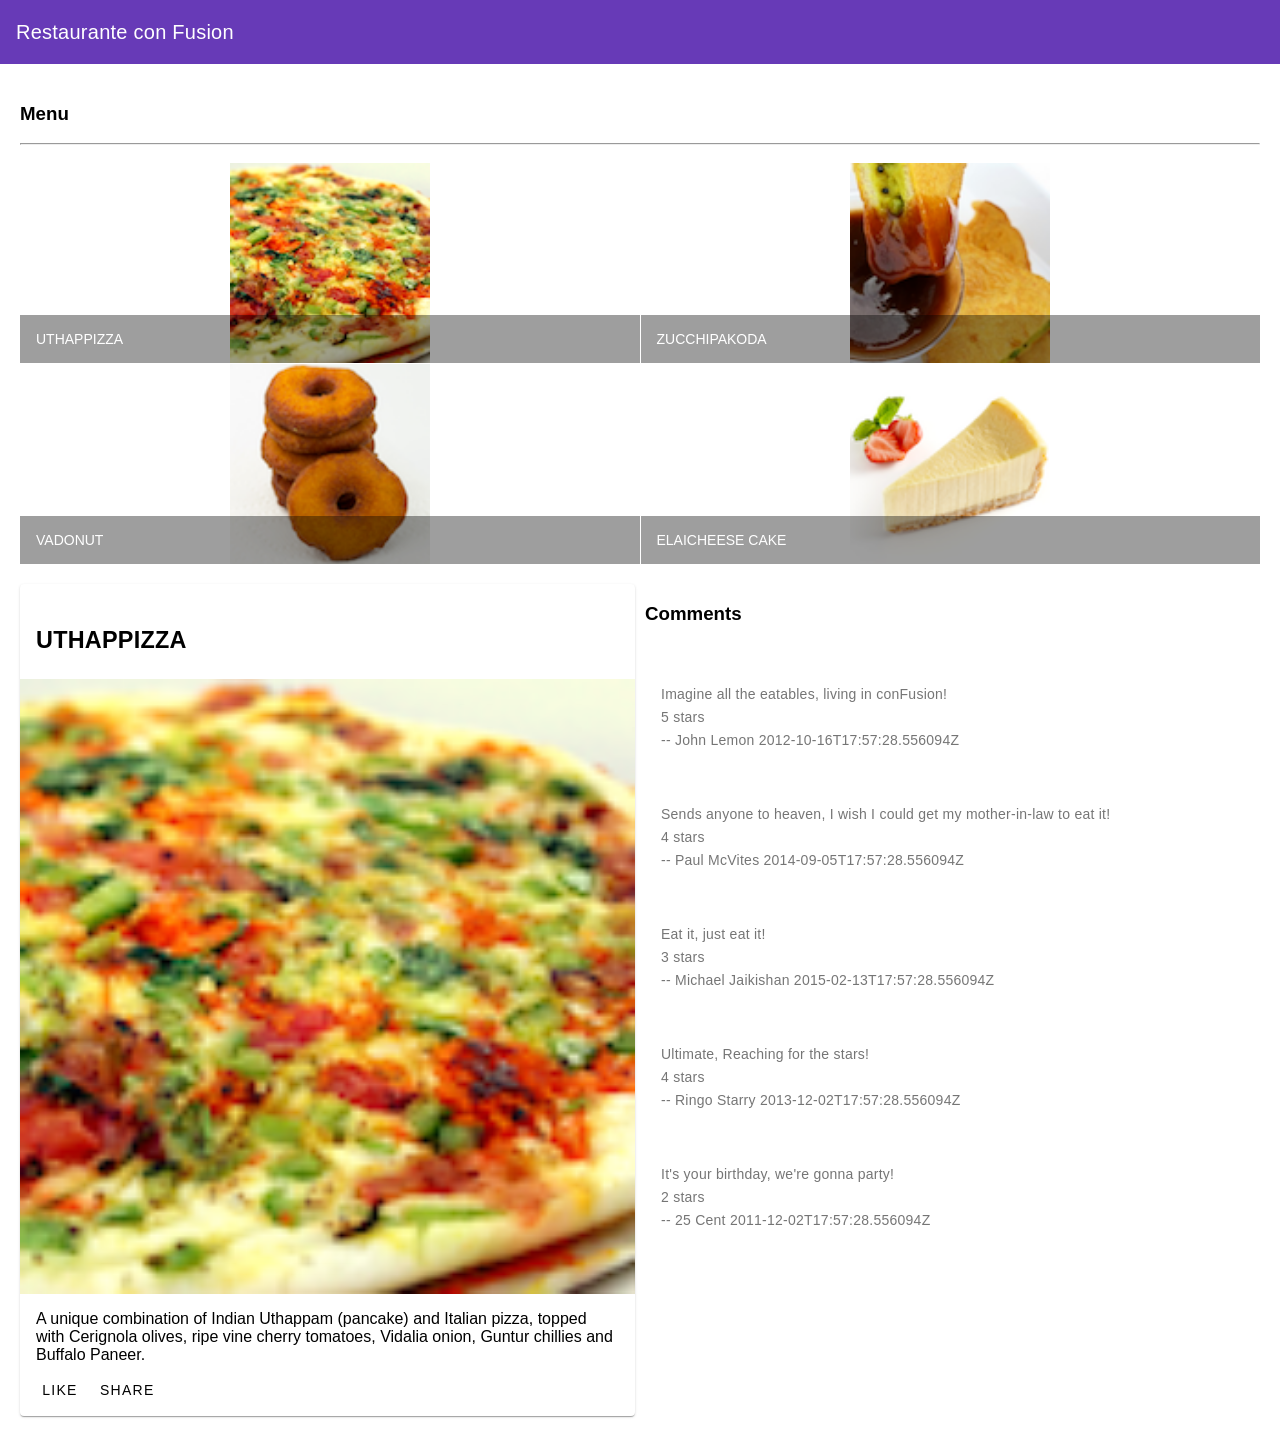
<file: index.html>
<!DOCTYPE html><html lang="en"><head><link rel="preconnect" href="https://fonts.gstatic.com" crossorigin="">
  <meta charset="utf-8">
  <title>ConFusion</title>
  <base href="https://gabrie10p.github.io/conFusion/">
  <meta name="viewport" content="width=device-width, initial-scale=1">
  <style type="text/css">@font-face{font-family:'Material Icons';font-style:normal;font-weight:400;src:url(https://fonts.gstatic.com/s/materialicons/v139/flUhRq6tzZclQEJ-Vdg-IuiaDsNcIhQ8tQ.woff2) format('woff2');}.material-icons{font-family:'Material Icons';font-weight:normal;font-style:normal;font-size:24px;line-height:1;letter-spacing:normal;text-transform:none;display:inline-block;white-space:nowrap;word-wrap:normal;direction:ltr;-webkit-font-feature-settings:'liga';-webkit-font-smoothing:antialiased;}</style>
  <link rel="icon" type="image/x-icon" href="favicon.ico">
<style>body{margin:0;padding:0;font-family:roboto,sans-serif}</style><link rel="stylesheet" href="styles.72b6c57a3b84fcb0.css" media="print" onload="this.media='all'"><noscript><link rel="stylesheet" href="styles.72b6c57a3b84fcb0.css"></noscript></head>
<body>
  <app-root></app-root>
<script src="runtime.0ccb1007e72615d1.js" type="module"></script><script src="polyfills.fad1ed27ea20be77.js" type="module"></script><script src="main.a7716e5b1b9a735f.js" type="module"></script>

</body></html>
</file>
<file: styles.72b6c57a3b84fcb0.css>
.mat-ripple{overflow:hidden;position:relative}.mat-ripple:not(:empty){transform:translateZ(0)}.mat-ripple.mat-ripple-unbounded{overflow:visible}.mat-ripple-element{position:absolute;border-radius:50%;pointer-events:none;transition:opacity,transform 0ms cubic-bezier(0,0,.2,1);transform:scale3d(0,0,0)}.cdk-high-contrast-active .mat-ripple-element{display:none}.cdk-visually-hidden{border:0;clip:rect(0 0 0 0);height:1px;margin:-1px;overflow:hidden;padding:0;position:absolute;width:1px;white-space:nowrap;outline:0;-webkit-appearance:none;-moz-appearance:none;left:0}[dir=rtl] .cdk-visually-hidden{left:auto;right:0}.cdk-overlay-container,.cdk-global-overlay-wrapper{pointer-events:none;top:0;left:0;height:100%;width:100%}.cdk-overlay-container{position:fixed;z-index:1000}.cdk-overlay-container:empty{display:none}.cdk-global-overlay-wrapper{display:flex;position:absolute;z-index:1000}.cdk-overlay-pane{position:absolute;pointer-events:auto;box-sizing:border-box;z-index:1000;display:flex;max-width:100%;max-height:100%}.cdk-overlay-backdrop{position:absolute;inset:0;z-index:1000;pointer-events:auto;-webkit-tap-highlight-color:rgba(0,0,0,0);transition:opacity .4s cubic-bezier(.25,.8,.25,1);opacity:0}.cdk-overlay-backdrop.cdk-overlay-backdrop-showing{opacity:1}.cdk-high-contrast-active .cdk-overlay-backdrop.cdk-overlay-backdrop-showing{opacity:.6}.cdk-overlay-dark-backdrop{background:rgba(0,0,0,.32)}.cdk-overlay-transparent-backdrop{transition:visibility 1ms linear,opacity 1ms linear;visibility:hidden;opacity:1}.cdk-overlay-transparent-backdrop.cdk-overlay-backdrop-showing{opacity:0;visibility:visible}.cdk-overlay-backdrop-noop-animation{transition:none}.cdk-overlay-connected-position-bounding-box{position:absolute;z-index:1000;display:flex;flex-direction:column;min-width:1px;min-height:1px}.cdk-global-scrollblock{position:fixed;width:100%;overflow-y:scroll}textarea.cdk-textarea-autosize{resize:none}textarea.cdk-textarea-autosize-measuring{padding:2px 0!important;box-sizing:content-box!important;height:auto!important;overflow:hidden!important}textarea.cdk-textarea-autosize-measuring-firefox{padding:2px 0!important;box-sizing:content-box!important;height:0!important}@keyframes cdk-text-field-autofill-start{}@keyframes cdk-text-field-autofill-end{}.cdk-text-field-autofill-monitored:-webkit-autofill{animation:cdk-text-field-autofill-start 0s 1ms}.cdk-text-field-autofill-monitored:not(:-webkit-autofill){animation:cdk-text-field-autofill-end 0s 1ms}.mat-focus-indicator{position:relative}.mat-focus-indicator:before{inset:0;position:absolute;box-sizing:border-box;pointer-events:none;display:var(--mat-focus-indicator-display, none);border:var(--mat-focus-indicator-border-width, 3px) var(--mat-focus-indicator-border-style, solid) var(--mat-focus-indicator-border-color, transparent);border-radius:var(--mat-focus-indicator-border-radius, 4px)}.mat-focus-indicator:focus:before{content:""}.cdk-high-contrast-active{--mat-focus-indicator-display: block}.mat-mdc-focus-indicator{position:relative}.mat-mdc-focus-indicator:before{inset:0;position:absolute;box-sizing:border-box;pointer-events:none;display:var(--mat-mdc-focus-indicator-display, none);border:var(--mat-mdc-focus-indicator-border-width, 3px) var(--mat-mdc-focus-indicator-border-style, solid) var(--mat-mdc-focus-indicator-border-color, transparent);border-radius:var(--mat-mdc-focus-indicator-border-radius, 4px)}.mat-mdc-focus-indicator:focus:before{content:""}.cdk-high-contrast-active{--mat-mdc-focus-indicator-display: block}.mat-ripple-element{background-color:#0000001a}.mat-mdc-option{color:var(--mdc-theme-text-primary-on-background, rgba(0, 0, 0, .87))}.mat-mdc-option:hover:not(.mdc-list-item--disabled),.mat-mdc-option:focus:not(.mdc-list-item--disabled),.mat-mdc-option.mat-mdc-option-active,.mat-mdc-option.mdc-list-item--selected:not(.mat-mdc-option-multiple):not(.mdc-list-item--disabled){background:rgba(0,0,0,.04)}.mat-primary .mat-mdc-option.mdc-list-item--selected:not(.mdc-list-item--disabled) .mdc-list-item__primary-text{color:var(--mdc-theme-primary, #673ab7)}.mat-accent .mat-mdc-option.mdc-list-item--selected:not(.mdc-list-item--disabled) .mdc-list-item__primary-text{color:var(--mdc-theme-secondary, #ffd740)}.mat-warn .mat-mdc-option.mdc-list-item--selected:not(.mdc-list-item--disabled) .mdc-list-item__primary-text{color:var(--mdc-theme-error, #f44336)}.mat-mdc-optgroup-label{color:var(--mdc-theme-text-primary-on-background, rgba(0, 0, 0, .87))}.mat-pseudo-checkbox{color:#0000008a}.mat-pseudo-checkbox:after{color:#fafafa}.mat-pseudo-checkbox-disabled{color:#b0b0b0}.mat-primary .mat-pseudo-checkbox-checked,.mat-primary .mat-pseudo-checkbox-indeterminate{background:#673ab7}.mat-pseudo-checkbox-checked,.mat-pseudo-checkbox-indeterminate,.mat-accent .mat-pseudo-checkbox-checked,.mat-accent .mat-pseudo-checkbox-indeterminate{background:#ffd740}.mat-warn .mat-pseudo-checkbox-checked,.mat-warn .mat-pseudo-checkbox-indeterminate{background:#f44336}.mat-pseudo-checkbox-checked.mat-pseudo-checkbox-disabled,.mat-pseudo-checkbox-indeterminate.mat-pseudo-checkbox-disabled{background:#b0b0b0}.mat-app-background{background-color:#fafafa;color:#000000de}.mat-elevation-z0,.mat-mdc-elevation-specific.mat-elevation-z0{box-shadow:0 0 #0003,0 0 #00000024,0 0 #0000001f}.mat-elevation-z1,.mat-mdc-elevation-specific.mat-elevation-z1{box-shadow:0 2px 1px -1px #0003,0 1px 1px #00000024,0 1px 3px #0000001f}.mat-elevation-z2,.mat-mdc-elevation-specific.mat-elevation-z2{box-shadow:0 3px 1px -2px #0003,0 2px 2px #00000024,0 1px 5px #0000001f}.mat-elevation-z3,.mat-mdc-elevation-specific.mat-elevation-z3{box-shadow:0 3px 3px -2px #0003,0 3px 4px #00000024,0 1px 8px #0000001f}.mat-elevation-z4,.mat-mdc-elevation-specific.mat-elevation-z4{box-shadow:0 2px 4px -1px #0003,0 4px 5px #00000024,0 1px 10px #0000001f}.mat-elevation-z5,.mat-mdc-elevation-specific.mat-elevation-z5{box-shadow:0 3px 5px -1px #0003,0 5px 8px #00000024,0 1px 14px #0000001f}.mat-elevation-z6,.mat-mdc-elevation-specific.mat-elevation-z6{box-shadow:0 3px 5px -1px #0003,0 6px 10px #00000024,0 1px 18px #0000001f}.mat-elevation-z7,.mat-mdc-elevation-specific.mat-elevation-z7{box-shadow:0 4px 5px -2px #0003,0 7px 10px 1px #00000024,0 2px 16px 1px #0000001f}.mat-elevation-z8,.mat-mdc-elevation-specific.mat-elevation-z8{box-shadow:0 5px 5px -3px #0003,0 8px 10px 1px #00000024,0 3px 14px 2px #0000001f}.mat-elevation-z9,.mat-mdc-elevation-specific.mat-elevation-z9{box-shadow:0 5px 6px -3px #0003,0 9px 12px 1px #00000024,0 3px 16px 2px #0000001f}.mat-elevation-z10,.mat-mdc-elevation-specific.mat-elevation-z10{box-shadow:0 6px 6px -3px #0003,0 10px 14px 1px #00000024,0 4px 18px 3px #0000001f}.mat-elevation-z11,.mat-mdc-elevation-specific.mat-elevation-z11{box-shadow:0 6px 7px -4px #0003,0 11px 15px 1px #00000024,0 4px 20px 3px #0000001f}.mat-elevation-z12,.mat-mdc-elevation-specific.mat-elevation-z12{box-shadow:0 7px 8px -4px #0003,0 12px 17px 2px #00000024,0 5px 22px 4px #0000001f}.mat-elevation-z13,.mat-mdc-elevation-specific.mat-elevation-z13{box-shadow:0 7px 8px -4px #0003,0 13px 19px 2px #00000024,0 5px 24px 4px #0000001f}.mat-elevation-z14,.mat-mdc-elevation-specific.mat-elevation-z14{box-shadow:0 7px 9px -4px #0003,0 14px 21px 2px #00000024,0 5px 26px 4px #0000001f}.mat-elevation-z15,.mat-mdc-elevation-specific.mat-elevation-z15{box-shadow:0 8px 9px -5px #0003,0 15px 22px 2px #00000024,0 6px 28px 5px #0000001f}.mat-elevation-z16,.mat-mdc-elevation-specific.mat-elevation-z16{box-shadow:0 8px 10px -5px #0003,0 16px 24px 2px #00000024,0 6px 30px 5px #0000001f}.mat-elevation-z17,.mat-mdc-elevation-specific.mat-elevation-z17{box-shadow:0 8px 11px -5px #0003,0 17px 26px 2px #00000024,0 6px 32px 5px #0000001f}.mat-elevation-z18,.mat-mdc-elevation-specific.mat-elevation-z18{box-shadow:0 9px 11px -5px #0003,0 18px 28px 2px #00000024,0 7px 34px 6px #0000001f}.mat-elevation-z19,.mat-mdc-elevation-specific.mat-elevation-z19{box-shadow:0 9px 12px -6px #0003,0 19px 29px 2px #00000024,0 7px 36px 6px #0000001f}.mat-elevation-z20,.mat-mdc-elevation-specific.mat-elevation-z20{box-shadow:0 10px 13px -6px #0003,0 20px 31px 3px #00000024,0 8px 38px 7px #0000001f}.mat-elevation-z21,.mat-mdc-elevation-specific.mat-elevation-z21{box-shadow:0 10px 13px -6px #0003,0 21px 33px 3px #00000024,0 8px 40px 7px #0000001f}.mat-elevation-z22,.mat-mdc-elevation-specific.mat-elevation-z22{box-shadow:0 10px 14px -6px #0003,0 22px 35px 3px #00000024,0 8px 42px 7px #0000001f}.mat-elevation-z23,.mat-mdc-elevation-specific.mat-elevation-z23{box-shadow:0 11px 14px -7px #0003,0 23px 36px 3px #00000024,0 9px 44px 8px #0000001f}.mat-elevation-z24,.mat-mdc-elevation-specific.mat-elevation-z24{box-shadow:0 11px 15px -7px #0003,0 24px 38px 3px #00000024,0 9px 46px 8px #0000001f}.mat-theme-loaded-marker{display:none}.mat-mdc-option{-moz-osx-font-smoothing:grayscale;-webkit-font-smoothing:antialiased;font-family:var(--mdc-typography-body1-font-family, var(--mdc-typography-font-family, Roboto, sans-serif));font-size:var(--mdc-typography-body1-font-size, 16px);line-height:var(--mdc-typography-body1-line-height, 24px);font-weight:var(--mdc-typography-body1-font-weight, 400);letter-spacing:var(--mdc-typography-body1-letter-spacing, .03125em)}.mat-mdc-card{box-shadow:0 2px 1px -1px #0003,0 1px 1px #00000024,0 1px 3px #0000001f;--mdc-elevated-card-container-color:#fff}.mat-mdc-card-outlined{box-shadow:0 0 #0003,0 0 #00000024,0 0 #0000001f;--mdc-outlined-card-outline-color:#e0e0e0}.mat-mdc-card-subtitle{color:#0000008a}.mat-mdc-card-title{-moz-osx-font-smoothing:grayscale;-webkit-font-smoothing:antialiased;font-family:var(--mdc-typography-headline6-font-family, var(--mdc-typography-font-family, Roboto, sans-serif));font-size:var(--mdc-typography-headline6-font-size, 20px);line-height:var(--mdc-typography-headline6-line-height, 32px);font-weight:var(--mdc-typography-headline6-font-weight, 500);letter-spacing:var(--mdc-typography-headline6-letter-spacing, .0125em);-webkit-text-decoration:var(--mdc-typography-headline6-text-decoration, inherit);text-decoration:var(--mdc-typography-headline6-text-decoration, inherit);text-transform:var(--mdc-typography-headline6-text-transform, none)}.mat-mdc-card-subtitle{-moz-osx-font-smoothing:grayscale;-webkit-font-smoothing:antialiased;font-family:var(--mdc-typography-subtitle2-font-family, var(--mdc-typography-font-family, Roboto, sans-serif));font-size:var(--mdc-typography-subtitle2-font-size, 14px);line-height:var(--mdc-typography-subtitle2-line-height, 22px);font-weight:var(--mdc-typography-subtitle2-font-weight, 500);letter-spacing:var(--mdc-typography-subtitle2-letter-spacing, .0071428571em);-webkit-text-decoration:var(--mdc-typography-subtitle2-text-decoration, inherit);text-decoration:var(--mdc-typography-subtitle2-text-decoration, inherit);text-transform:var(--mdc-typography-subtitle2-text-transform, none)}.mat-mdc-progress-bar{--mdc-linear-progress-active-indicator-color:#673ab7}.mat-mdc-progress-bar .mdc-linear-progress__buffer-dots{background-image:url("data:image/svg+xml,%3Csvg version='1.1' xmlns='http://www.w3.org/2000/svg' xmlns:xlink='http://www.w3.org/1999/xlink' x='0px' y='0px' enable-background='new 0 0 5 2' xml:space='preserve' viewBox='0 0 5 2' preserveAspectRatio='none slice'%3E%3Ccircle cx='1' cy='1' r='1' fill='rgba(103, 58, 183, 0.25)'/%3E%3C/svg%3E")}.mat-mdc-progress-bar .mdc-linear-progress__buffer-bar{background-color:#673ab740}.mat-mdc-progress-bar.mat-accent{--mdc-linear-progress-active-indicator-color:#ffd740}.mat-mdc-progress-bar.mat-accent .mdc-linear-progress__buffer-dots{background-image:url("data:image/svg+xml,%3Csvg version='1.1' xmlns='http://www.w3.org/2000/svg' xmlns:xlink='http://www.w3.org/1999/xlink' x='0px' y='0px' enable-background='new 0 0 5 2' xml:space='preserve' viewBox='0 0 5 2' preserveAspectRatio='none slice'%3E%3Ccircle cx='1' cy='1' r='1' fill='rgba(255, 215, 64, 0.25)'/%3E%3C/svg%3E")}.mat-mdc-progress-bar.mat-accent .mdc-linear-progress__buffer-bar{background-color:#ffd74040}.mat-mdc-progress-bar.mat-warn{--mdc-linear-progress-active-indicator-color:#f44336}.mat-mdc-progress-bar.mat-warn .mdc-linear-progress__buffer-dots{background-image:url("data:image/svg+xml,%3Csvg version='1.1' xmlns='http://www.w3.org/2000/svg' xmlns:xlink='http://www.w3.org/1999/xlink' x='0px' y='0px' enable-background='new 0 0 5 2' xml:space='preserve' viewBox='0 0 5 2' preserveAspectRatio='none slice'%3E%3Ccircle cx='1' cy='1' r='1' fill='rgba(244, 67, 54, 0.25)'/%3E%3C/svg%3E")}.mat-mdc-progress-bar.mat-warn .mdc-linear-progress__buffer-bar{background-color:#f4433640}.mat-mdc-tooltip{--mdc-plain-tooltip-container-color:#616161;--mdc-plain-tooltip-supporting-text-color:white}.mat-mdc-tooltip{--mdc-plain-tooltip-supporting-text-font:Roboto, sans-serif;--mdc-plain-tooltip-supporting-text-size:12px;--mdc-plain-tooltip-supporting-text-weight:400;--mdc-plain-tooltip-supporting-text-tracking:.0333333333em}.mdc-text-field:not(.mdc-text-field--disabled) .mdc-floating-label{color:#0009}.mdc-text-field:not(.mdc-text-field--disabled) .mdc-text-field__input{color:#000000de}@media all{.mdc-text-field:not(.mdc-text-field--disabled) .mdc-text-field__input::placeholder{color:#0009}}@media all{.mdc-text-field:not(.mdc-text-field--disabled) .mdc-text-field__input:-ms-input-placeholder{color:#0009}}.mdc-text-field .mdc-text-field__input{caret-color:var(--mdc-theme-primary, #673ab7)}.mdc-text-field:not(.mdc-text-field--disabled)+.mdc-text-field-helper-line .mdc-text-field-helper-text{color:#0009}.mdc-text-field:not(.mdc-text-field--disabled) .mdc-text-field-character-counter,.mdc-text-field:not(.mdc-text-field--disabled)+.mdc-text-field-helper-line .mdc-text-field-character-counter{color:#0009}.mdc-text-field:not(.mdc-text-field--disabled) .mdc-text-field__icon--leading{color:#0000008a}.mdc-text-field:not(.mdc-text-field--disabled) .mdc-text-field__icon--trailing{color:#0000008a}.mdc-text-field:not(.mdc-text-field--disabled) .mdc-text-field__affix--prefix{color:#0009}.mdc-text-field:not(.mdc-text-field--disabled) .mdc-text-field__affix--suffix{color:#0009}.mdc-text-field--filled .mdc-text-field__ripple:before,.mdc-text-field--filled .mdc-text-field__ripple:after{background-color:var(--mdc-ripple-color, rgba(0, 0, 0, .87))}.mdc-text-field--filled:hover .mdc-text-field__ripple:before,.mdc-text-field--filled.mdc-ripple-surface--hover .mdc-text-field__ripple:before{opacity:var(--mdc-ripple-hover-opacity, .04)}.mdc-text-field--filled.mdc-ripple-upgraded--background-focused .mdc-text-field__ripple:before,.mdc-text-field--filled:not(.mdc-ripple-upgraded):focus .mdc-text-field__ripple:before{opacity:var(--mdc-ripple-focus-opacity, .12)}.mdc-text-field--filled:not(.mdc-text-field--disabled){background-color:#f5f5f5}.mdc-text-field--filled:not(.mdc-text-field--disabled) .mdc-line-ripple:before{border-bottom-color:#0000006b}.mdc-text-field--filled:not(.mdc-text-field--disabled):hover .mdc-line-ripple:before{border-bottom-color:#000000de}.mdc-text-field--filled .mdc-line-ripple:after{border-bottom-color:var(--mdc-theme-primary, #673ab7)}.mdc-text-field--outlined:not(.mdc-text-field--disabled) .mdc-notched-outline__leading,.mdc-text-field--outlined:not(.mdc-text-field--disabled) .mdc-notched-outline__notch,.mdc-text-field--outlined:not(.mdc-text-field--disabled) .mdc-notched-outline__trailing{border-color:#00000061}.mdc-text-field--outlined:not(.mdc-text-field--disabled):not(.mdc-text-field--focused):hover .mdc-notched-outline .mdc-notched-outline__leading,.mdc-text-field--outlined:not(.mdc-text-field--disabled):not(.mdc-text-field--focused):hover .mdc-notched-outline .mdc-notched-outline__notch,.mdc-text-field--outlined:not(.mdc-text-field--disabled):not(.mdc-text-field--focused):hover .mdc-notched-outline .mdc-notched-outline__trailing{border-color:#000000de}.mdc-text-field--outlined:not(.mdc-text-field--disabled).mdc-text-field--focused .mdc-notched-outline__leading,.mdc-text-field--outlined:not(.mdc-text-field--disabled).mdc-text-field--focused .mdc-notched-outline__notch,.mdc-text-field--outlined:not(.mdc-text-field--disabled).mdc-text-field--focused .mdc-notched-outline__trailing{border-color:var(--mdc-theme-primary, #673ab7)}.mdc-text-field--outlined .mdc-text-field__ripple:before,.mdc-text-field--outlined .mdc-text-field__ripple:after{background-color:var(--mdc-ripple-color, transparent)}.mdc-text-field--focused:not(.mdc-text-field--disabled) .mdc-floating-label{color:#673ab7de}.mdc-text-field--invalid:not(.mdc-text-field--disabled):hover .mdc-line-ripple:before{border-bottom-color:var(--mdc-theme-error, #f44336)}.mdc-text-field--invalid:not(.mdc-text-field--disabled) .mdc-line-ripple:after{border-bottom-color:var(--mdc-theme-error, #f44336)}.mdc-text-field--invalid:not(.mdc-text-field--disabled) .mdc-floating-label{color:var(--mdc-theme-error, #f44336)}.mdc-text-field--invalid:not(.mdc-text-field--disabled).mdc-text-field--invalid+.mdc-text-field-helper-line .mdc-text-field-helper-text--validation-msg{color:var(--mdc-theme-error, #f44336)}.mdc-text-field--invalid .mdc-text-field__input{caret-color:var(--mdc-theme-error, #f44336)}.mdc-text-field--invalid:not(.mdc-text-field--disabled) .mdc-text-field__icon--trailing{color:var(--mdc-theme-error, #f44336)}.mdc-text-field--invalid:not(.mdc-text-field--disabled) .mdc-line-ripple:before{border-bottom-color:var(--mdc-theme-error, #f44336)}.mdc-text-field--invalid:not(.mdc-text-field--disabled) .mdc-notched-outline__leading,.mdc-text-field--invalid:not(.mdc-text-field--disabled) .mdc-notched-outline__notch,.mdc-text-field--invalid:not(.mdc-text-field--disabled) .mdc-notched-outline__trailing{border-color:var(--mdc-theme-error, #f44336)}.mdc-text-field--invalid:not(.mdc-text-field--disabled):not(.mdc-text-field--focused):hover .mdc-notched-outline .mdc-notched-outline__leading,.mdc-text-field--invalid:not(.mdc-text-field--disabled):not(.mdc-text-field--focused):hover .mdc-notched-outline .mdc-notched-outline__notch,.mdc-text-field--invalid:not(.mdc-text-field--disabled):not(.mdc-text-field--focused):hover .mdc-notched-outline .mdc-notched-outline__trailing{border-color:var(--mdc-theme-error, #f44336)}.mdc-text-field--invalid:not(.mdc-text-field--disabled).mdc-text-field--focused .mdc-notched-outline__leading,.mdc-text-field--invalid:not(.mdc-text-field--disabled).mdc-text-field--focused .mdc-notched-outline__notch,.mdc-text-field--invalid:not(.mdc-text-field--disabled).mdc-text-field--focused .mdc-notched-outline__trailing{border-color:var(--mdc-theme-error, #f44336)}.mdc-text-field--disabled .mdc-text-field__input{color:#00000061}@media all{.mdc-text-field--disabled .mdc-text-field__input::placeholder{color:#00000061}}@media all{.mdc-text-field--disabled .mdc-text-field__input:-ms-input-placeholder{color:#00000061}}.mdc-text-field--disabled .mdc-floating-label{color:#00000061}.mdc-text-field--disabled+.mdc-text-field-helper-line .mdc-text-field-helper-text{color:#00000061}.mdc-text-field--disabled .mdc-text-field-character-counter,.mdc-text-field--disabled+.mdc-text-field-helper-line .mdc-text-field-character-counter{color:#00000061}.mdc-text-field--disabled .mdc-text-field__icon--leading,.mdc-text-field--disabled .mdc-text-field__icon--trailing{color:#0000004d}.mdc-text-field--disabled .mdc-text-field__affix--prefix,.mdc-text-field--disabled .mdc-text-field__affix--suffix{color:#00000061}.mdc-text-field--disabled .mdc-line-ripple:before{border-bottom-color:#0000000f}.mdc-text-field--disabled .mdc-notched-outline__leading,.mdc-text-field--disabled .mdc-notched-outline__notch,.mdc-text-field--disabled .mdc-notched-outline__trailing{border-color:#0000000f}@media screen and (forced-colors: active),(-ms-high-contrast: active){.mdc-text-field--disabled .mdc-text-field__input::placeholder{color:GrayText}}@media screen and (forced-colors: active),(-ms-high-contrast: active){.mdc-text-field--disabled .mdc-text-field__input:-ms-input-placeholder{color:GrayText}}@media screen and (forced-colors: active),(-ms-high-contrast: active){.mdc-text-field--disabled .mdc-floating-label{color:GrayText}}@media screen and (forced-colors: active),(-ms-high-contrast: active){.mdc-text-field--disabled+.mdc-text-field-helper-line .mdc-text-field-helper-text{color:GrayText}}@media screen and (forced-colors: active),(-ms-high-contrast: active){.mdc-text-field--disabled .mdc-text-field-character-counter,.mdc-text-field--disabled+.mdc-text-field-helper-line .mdc-text-field-character-counter{color:GrayText}}@media screen and (forced-colors: active),(-ms-high-contrast: active){.mdc-text-field--disabled .mdc-text-field__icon--leading{color:GrayText}}@media screen and (forced-colors: active),(-ms-high-contrast: active){.mdc-text-field--disabled .mdc-text-field__icon--trailing{color:GrayText}}@media screen and (forced-colors: active),(-ms-high-contrast: active){.mdc-text-field--disabled .mdc-text-field__affix--prefix{color:GrayText}}@media screen and (forced-colors: active),(-ms-high-contrast: active){.mdc-text-field--disabled .mdc-text-field__affix--suffix{color:GrayText}}@media screen and (forced-colors: active),(-ms-high-contrast: active){.mdc-text-field--disabled .mdc-line-ripple:before{border-bottom-color:GrayText}}@media screen and (forced-colors: active),(-ms-high-contrast: active){.mdc-text-field--disabled .mdc-notched-outline__leading,.mdc-text-field--disabled .mdc-notched-outline__notch,.mdc-text-field--disabled .mdc-notched-outline__trailing{border-color:GrayText}}.mdc-text-field--disabled.mdc-text-field--filled{background-color:#fafafa}.mat-mdc-form-field-error{color:var(--mdc-theme-error, #f44336)}.mat-mdc-form-field-focus-overlay{background-color:#000000de}.mat-mdc-form-field:hover .mat-mdc-form-field-focus-overlay{opacity:.04}.mat-mdc-form-field.mat-focused .mat-mdc-form-field-focus-overlay{opacity:.12}.mat-mdc-form-field-type-mat-native-select .mat-mdc-form-field-infix:after{color:#0000008a}.mat-mdc-form-field-type-mat-native-select.mat-focused.mat-primary .mat-mdc-form-field-infix:after{color:#673ab7de}.mat-mdc-form-field-type-mat-native-select.mat-focused.mat-accent .mat-mdc-form-field-infix:after{color:#ffd740de}.mat-mdc-form-field-type-mat-native-select.mat-focused.mat-warn .mat-mdc-form-field-infix:after{color:#f44336de}.mat-mdc-form-field-type-mat-native-select.mat-form-field-disabled .mat-mdc-form-field-infix:after{color:#00000061}.mat-mdc-form-field.mat-accent .mdc-text-field__input{caret-color:var(--mdc-theme-secondary, #ffd740)}.mat-mdc-form-field.mat-accent:not(.mdc-text-field--disabled) .mdc-line-ripple:after{border-bottom-color:var(--mdc-theme-secondary, #ffd740)}.mat-mdc-form-field.mat-accent .mdc-text-field--focused:not(.mdc-text-field--disabled) .mdc-floating-label{color:#ffd740de}.mat-mdc-form-field.mat-accent .mdc-text-field--invalid:not(.mdc-text-field--disabled):hover .mdc-line-ripple:before{border-bottom-color:var(--mdc-theme-error, #f44336)}.mat-mdc-form-field.mat-accent .mdc-text-field--invalid:not(.mdc-text-field--disabled) .mdc-line-ripple:after{border-bottom-color:var(--mdc-theme-error, #f44336)}.mat-mdc-form-field.mat-accent .mdc-text-field--invalid:not(.mdc-text-field--disabled) .mdc-floating-label{color:var(--mdc-theme-error, #f44336)}.mat-mdc-form-field.mat-accent .mdc-text-field--invalid:not(.mdc-text-field--disabled).mdc-text-field--invalid+.mdc-text-field-helper-line .mdc-text-field-helper-text--validation-msg{color:var(--mdc-theme-error, #f44336)}.mat-mdc-form-field.mat-accent .mdc-text-field--invalid .mdc-text-field__input{caret-color:var(--mdc-theme-error, #f44336)}.mat-mdc-form-field.mat-accent .mdc-text-field--invalid:not(.mdc-text-field--disabled) .mdc-text-field__icon--trailing{color:var(--mdc-theme-error, #f44336)}.mat-mdc-form-field.mat-accent .mdc-text-field--invalid:not(.mdc-text-field--disabled) .mdc-line-ripple:before{border-bottom-color:var(--mdc-theme-error, #f44336)}.mat-mdc-form-field.mat-accent .mdc-text-field--invalid:not(.mdc-text-field--disabled) .mdc-notched-outline__leading,.mat-mdc-form-field.mat-accent .mdc-text-field--invalid:not(.mdc-text-field--disabled) .mdc-notched-outline__notch,.mat-mdc-form-field.mat-accent .mdc-text-field--invalid:not(.mdc-text-field--disabled) .mdc-notched-outline__trailing{border-color:var(--mdc-theme-error, #f44336)}.mat-mdc-form-field.mat-accent .mdc-text-field--invalid:not(.mdc-text-field--disabled):not(.mdc-text-field--focused):hover .mdc-notched-outline .mdc-notched-outline__leading,.mat-mdc-form-field.mat-accent .mdc-text-field--invalid:not(.mdc-text-field--disabled):not(.mdc-text-field--focused):hover .mdc-notched-outline .mdc-notched-outline__notch,.mat-mdc-form-field.mat-accent .mdc-text-field--invalid:not(.mdc-text-field--disabled):not(.mdc-text-field--focused):hover .mdc-notched-outline .mdc-notched-outline__trailing{border-color:var(--mdc-theme-error, #f44336)}.mat-mdc-form-field.mat-accent .mdc-text-field--invalid:not(.mdc-text-field--disabled).mdc-text-field--focused .mdc-notched-outline__leading,.mat-mdc-form-field.mat-accent .mdc-text-field--invalid:not(.mdc-text-field--disabled).mdc-text-field--focused .mdc-notched-outline__notch,.mat-mdc-form-field.mat-accent .mdc-text-field--invalid:not(.mdc-text-field--disabled).mdc-text-field--focused .mdc-notched-outline__trailing{border-color:var(--mdc-theme-error, #f44336)}.mat-mdc-form-field.mat-accent .mdc-text-field--outlined:not(.mdc-text-field--disabled).mdc-text-field--focused .mdc-notched-outline__leading,.mat-mdc-form-field.mat-accent .mdc-text-field--outlined:not(.mdc-text-field--disabled).mdc-text-field--focused .mdc-notched-outline__notch,.mat-mdc-form-field.mat-accent .mdc-text-field--outlined:not(.mdc-text-field--disabled).mdc-text-field--focused .mdc-notched-outline__trailing{border-color:var(--mdc-theme-secondary, #ffd740)}.mat-mdc-form-field.mat-warn .mdc-text-field__input{caret-color:var(--mdc-theme-error, #f44336)}.mat-mdc-form-field.mat-warn:not(.mdc-text-field--disabled) .mdc-line-ripple:after{border-bottom-color:var(--mdc-theme-error, #f44336)}.mat-mdc-form-field.mat-warn .mdc-text-field--focused:not(.mdc-text-field--disabled) .mdc-floating-label{color:#f44336de}.mat-mdc-form-field.mat-warn .mdc-text-field--invalid:not(.mdc-text-field--disabled):hover .mdc-line-ripple:before{border-bottom-color:var(--mdc-theme-error, #f44336)}.mat-mdc-form-field.mat-warn .mdc-text-field--invalid:not(.mdc-text-field--disabled) .mdc-line-ripple:after{border-bottom-color:var(--mdc-theme-error, #f44336)}.mat-mdc-form-field.mat-warn .mdc-text-field--invalid:not(.mdc-text-field--disabled) .mdc-floating-label{color:var(--mdc-theme-error, #f44336)}.mat-mdc-form-field.mat-warn .mdc-text-field--invalid:not(.mdc-text-field--disabled).mdc-text-field--invalid+.mdc-text-field-helper-line .mdc-text-field-helper-text--validation-msg{color:var(--mdc-theme-error, #f44336)}.mat-mdc-form-field.mat-warn .mdc-text-field--invalid .mdc-text-field__input{caret-color:var(--mdc-theme-error, #f44336)}.mat-mdc-form-field.mat-warn .mdc-text-field--invalid:not(.mdc-text-field--disabled) .mdc-text-field__icon--trailing{color:var(--mdc-theme-error, #f44336)}.mat-mdc-form-field.mat-warn .mdc-text-field--invalid:not(.mdc-text-field--disabled) .mdc-line-ripple:before{border-bottom-color:var(--mdc-theme-error, #f44336)}.mat-mdc-form-field.mat-warn .mdc-text-field--invalid:not(.mdc-text-field--disabled) .mdc-notched-outline__leading,.mat-mdc-form-field.mat-warn .mdc-text-field--invalid:not(.mdc-text-field--disabled) .mdc-notched-outline__notch,.mat-mdc-form-field.mat-warn .mdc-text-field--invalid:not(.mdc-text-field--disabled) .mdc-notched-outline__trailing{border-color:var(--mdc-theme-error, #f44336)}.mat-mdc-form-field.mat-warn .mdc-text-field--invalid:not(.mdc-text-field--disabled):not(.mdc-text-field--focused):hover .mdc-notched-outline .mdc-notched-outline__leading,.mat-mdc-form-field.mat-warn .mdc-text-field--invalid:not(.mdc-text-field--disabled):not(.mdc-text-field--focused):hover .mdc-notched-outline .mdc-notched-outline__notch,.mat-mdc-form-field.mat-warn .mdc-text-field--invalid:not(.mdc-text-field--disabled):not(.mdc-text-field--focused):hover .mdc-notched-outline .mdc-notched-outline__trailing{border-color:var(--mdc-theme-error, #f44336)}.mat-mdc-form-field.mat-warn .mdc-text-field--invalid:not(.mdc-text-field--disabled).mdc-text-field--focused .mdc-notched-outline__leading,.mat-mdc-form-field.mat-warn .mdc-text-field--invalid:not(.mdc-text-field--disabled).mdc-text-field--focused .mdc-notched-outline__notch,.mat-mdc-form-field.mat-warn .mdc-text-field--invalid:not(.mdc-text-field--disabled).mdc-text-field--focused .mdc-notched-outline__trailing{border-color:var(--mdc-theme-error, #f44336)}.mat-mdc-form-field.mat-warn .mdc-text-field--outlined:not(.mdc-text-field--disabled).mdc-text-field--focused .mdc-notched-outline__leading,.mat-mdc-form-field.mat-warn .mdc-text-field--outlined:not(.mdc-text-field--disabled).mdc-text-field--focused .mdc-notched-outline__notch,.mat-mdc-form-field.mat-warn .mdc-text-field--outlined:not(.mdc-text-field--disabled).mdc-text-field--focused .mdc-notched-outline__trailing{border-color:var(--mdc-theme-error, #f44336)}.mat-mdc-form-field.mat-mdc-form-field.mat-mdc-form-field.mat-mdc-form-field.mat-mdc-form-field .mdc-notched-outline__notch{border-left:1px solid rgba(0,0,0,0)}[dir=rtl] .mat-mdc-form-field.mat-mdc-form-field.mat-mdc-form-field.mat-mdc-form-field.mat-mdc-form-field .mdc-notched-outline__notch{border-left:none;border-right:1px solid rgba(0,0,0,0)}.mat-mdc-form-field-infix{min-height:56px}.mat-mdc-text-field-wrapper .mat-mdc-form-field-flex .mat-mdc-floating-label{top:28px}.mat-mdc-text-field-wrapper.mdc-text-field--outlined .mdc-notched-outline--upgraded .mdc-floating-label--float-above{--mat-mdc-form-field-label-transform: translateY( -34.75px) scale(var(--mat-mdc-form-field-floating-label-scale, .75));transform:var(--mat-mdc-form-field-label-transform)}.mat-mdc-text-field-wrapper.mdc-text-field--outlined .mat-mdc-form-field-infix{padding-top:16px;padding-bottom:16px}.mat-mdc-text-field-wrapper:not(.mdc-text-field--outlined) .mat-mdc-form-field-infix{padding-top:24px;padding-bottom:8px}.mdc-text-field--no-label:not(.mdc-text-field--outlined):not(.mdc-text-field--textarea) .mat-mdc-form-field-infix{padding-top:16px;padding-bottom:16px}.mdc-text-field__input,.mdc-text-field__affix{-moz-osx-font-smoothing:grayscale;-webkit-font-smoothing:antialiased;font-family:var(--mdc-typography-subtitle1-font-family, var(--mdc-typography-font-family, Roboto, sans-serif));font-size:var(--mdc-typography-subtitle1-font-size, 16px);font-weight:var(--mdc-typography-subtitle1-font-weight, 400);letter-spacing:var(--mdc-typography-subtitle1-letter-spacing, .009375em);-webkit-text-decoration:var(--mdc-typography-subtitle1-text-decoration, inherit);text-decoration:var(--mdc-typography-subtitle1-text-decoration, inherit);text-transform:var(--mdc-typography-subtitle1-text-transform, none)}.mdc-text-field--textarea .mdc-text-field__input{line-height:1.5rem}.mdc-floating-label{-moz-osx-font-smoothing:grayscale;-webkit-font-smoothing:antialiased;font-family:var(--mdc-typography-subtitle1-font-family, var(--mdc-typography-font-family, Roboto, sans-serif));font-size:var(--mdc-typography-subtitle1-font-size, 16px);font-weight:var(--mdc-typography-subtitle1-font-weight, 400);letter-spacing:var(--mdc-typography-subtitle1-letter-spacing, .009375em);-webkit-text-decoration:var(--mdc-typography-subtitle1-text-decoration, inherit);text-decoration:var(--mdc-typography-subtitle1-text-decoration, inherit);text-transform:var(--mdc-typography-subtitle1-text-transform, none)}.mat-mdc-form-field-subscript-wrapper,.mat-mdc-form-field-bottom-align:before{-moz-osx-font-smoothing:grayscale;-webkit-font-smoothing:antialiased;font-family:var(--mdc-typography-caption-font-family, var(--mdc-typography-font-family, Roboto, sans-serif));font-size:var(--mdc-typography-caption-font-size, 12px);line-height:var(--mdc-typography-caption-line-height, 20px);font-weight:var(--mdc-typography-caption-font-weight, 400);letter-spacing:var(--mdc-typography-caption-letter-spacing, .0333333333em);-webkit-text-decoration:var(--mdc-typography-caption-text-decoration, inherit);text-decoration:var(--mdc-typography-caption-text-decoration, inherit);text-transform:var(--mdc-typography-caption-text-transform, none)}.mat-mdc-form-field,.mat-mdc-floating-label{-moz-osx-font-smoothing:grayscale;-webkit-font-smoothing:antialiased;font-family:var(--mdc-typography-body1-font-family, var(--mdc-typography-font-family, Roboto, sans-serif));font-size:var(--mdc-typography-body1-font-size, 16px);line-height:var(--mdc-typography-body1-line-height, 24px);font-weight:var(--mdc-typography-body1-font-weight, 400);letter-spacing:var(--mdc-typography-body1-letter-spacing, .03125em);-webkit-text-decoration:var(--mdc-typography-body1-text-decoration, inherit);text-decoration:var(--mdc-typography-body1-text-decoration, inherit);text-transform:var(--mdc-typography-body1-text-transform, none)}.mat-mdc-form-field .mdc-text-field--outlined .mdc-floating-label--float-above{font-size:calc(16px * var(--mat-mdc-form-field-floating-label-scale, .75))}.mat-mdc-form-field .mdc-text-field--outlined .mdc-notched-outline--upgraded .mdc-floating-label--float-above{font-size:16px}.mdc-list-item--selected .mdc-list-item__primary-text,.mdc-list-item--activated .mdc-list-item__primary-text,.mdc-list-item--selected.mdc-list-item--with-leading-icon .mdc-list-item__start,.mdc-list-item--activated.mdc-list-item--with-leading-icon .mdc-list-item__start{color:var(--mdc-theme-primary, #673ab7)}.mdc-deprecated-list-group__subheader{color:var(--mdc-theme-text-primary-on-background, rgba(0, 0, 0, .87))}.mdc-list-divider:after{border-bottom-color:#fff}.mdc-list-divider{background-color:#0000001f}.mat-mdc-select-value{color:#000000de}.mat-mdc-select-placeholder{color:#0009}.mat-mdc-select-disabled .mat-mdc-select-value{color:#00000061}.mat-mdc-select-arrow{color:#0000008a}.mat-mdc-form-field.mat-focused.mat-primary .mat-mdc-select-arrow{color:#673ab7de}.mat-mdc-form-field.mat-focused.mat-accent .mat-mdc-select-arrow{color:#ffd740de}.mat-mdc-form-field.mat-focused.mat-warn .mat-mdc-select-arrow,.mat-mdc-form-field .mat-mdc-select.mat-mdc-select-invalid .mat-mdc-select-arrow{color:#f44336de}.mat-mdc-form-field .mat-mdc-select.mat-mdc-select-disabled .mat-mdc-select-arrow{color:#00000061}.mat-mdc-select-panel{-moz-osx-font-smoothing:grayscale;-webkit-font-smoothing:antialiased;font-family:var(--mdc-typography-subtitle1-font-family, var(--mdc-typography-font-family, Roboto, sans-serif));font-size:var(--mdc-typography-subtitle1-font-size, 16px);line-height:var(--mdc-typography-subtitle1-line-height, 28px);font-weight:var(--mdc-typography-subtitle1-font-weight, 400);letter-spacing:var(--mdc-typography-subtitle1-letter-spacing, .009375em);-webkit-text-decoration:var(--mdc-typography-subtitle1-text-decoration, inherit);text-decoration:var(--mdc-typography-subtitle1-text-decoration, inherit);text-transform:var(--mdc-typography-subtitle1-text-transform, none);line-height:24px}.mat-mdc-select{-moz-osx-font-smoothing:grayscale;-webkit-font-smoothing:antialiased;font-family:var(--mdc-typography-body1-font-family, var(--mdc-typography-font-family, Roboto, sans-serif));font-size:var(--mdc-typography-body1-font-size, 16px);line-height:var(--mdc-typography-body1-line-height, 24px);font-weight:var(--mdc-typography-body1-font-weight, 400);letter-spacing:var(--mdc-typography-body1-letter-spacing, .03125em);-webkit-text-decoration:var(--mdc-typography-body1-text-decoration, inherit);text-decoration:var(--mdc-typography-body1-text-decoration, inherit);text-transform:var(--mdc-typography-body1-text-transform, none)}.mdc-menu-surface{box-shadow:0 5px 5px -3px #0003,0 8px 10px 1px #00000024,0 3px 14px 2px #0000001f;background-color:var(--mdc-theme-surface, #fff);color:var(--mdc-theme-on-surface, #000)}.mdc-list-item__primary-text{color:var(--mdc-theme-text-primary-on-background, rgba(0, 0, 0, .87))}.mdc-list-item__secondary-text{color:var(--mdc-theme-text-secondary-on-background, rgba(0, 0, 0, .54))}.mdc-list-item__overline-text{color:var(--mdc-theme-text-hint-on-background, rgba(0, 0, 0, .38))}.mdc-list-item--with-leading-icon .mdc-list-item__start,.mdc-list-item--with-trailing-icon .mdc-list-item__end{background-color:transparent}.mdc-list-item--with-leading-icon .mdc-list-item__start,.mdc-list-item--with-trailing-icon .mdc-list-item__end{color:var(--mdc-theme-text-icon-on-background, rgba(0, 0, 0, .38))}.mdc-list-item__end{color:var(--mdc-theme-text-hint-on-background, rgba(0, 0, 0, .38))}.mdc-list-item--disabled .mdc-list-item__start,.mdc-list-item--disabled .mdc-list-item__content,.mdc-list-item--disabled .mdc-list-item__end{opacity:.38}.mdc-list-item--disabled .mdc-list-item__primary-text,.mdc-list-item--disabled .mdc-list-item__secondary-text,.mdc-list-item--disabled .mdc-list-item__overline-text,.mdc-list-item--disabled.mdc-list-item--with-leading-icon .mdc-list-item__start,.mdc-list-item--disabled.mdc-list-item--with-trailing-icon .mdc-list-item__end,.mdc-list-item--disabled.mdc-list-item--with-trailing-meta .mdc-list-item__end{color:var(--mdc-theme-on-surface, #000)}.mdc-list-item--selected .mdc-list-item__primary-text,.mdc-list-item--activated .mdc-list-item__primary-text,.mdc-list-item--selected.mdc-list-item--with-leading-icon .mdc-list-item__start,.mdc-list-item--activated.mdc-list-item--with-leading-icon .mdc-list-item__start{color:var(--mdc-theme-primary, #673ab7)}.mdc-deprecated-list-group__subheader{color:var(--mdc-theme-text-primary-on-background, rgba(0, 0, 0, .87))}.mdc-list-divider:after{border-bottom-color:#fff}.mdc-list-divider{background-color:#0000001f}.mat-mdc-autocomplete-panel{-moz-osx-font-smoothing:grayscale;-webkit-font-smoothing:antialiased;font-family:var(--mdc-typography-subtitle1-font-family, var(--mdc-typography-font-family, Roboto, sans-serif));font-size:var(--mdc-typography-subtitle1-font-size, 16px);line-height:var(--mdc-typography-subtitle1-line-height, 28px);font-weight:var(--mdc-typography-subtitle1-font-weight, 400);letter-spacing:var(--mdc-typography-subtitle1-letter-spacing, .009375em);-webkit-text-decoration:var(--mdc-typography-subtitle1-text-decoration, inherit);text-decoration:var(--mdc-typography-subtitle1-text-decoration, inherit);text-transform:var(--mdc-typography-subtitle1-text-transform, none);line-height:24px}.mat-mdc-dialog-container{--mdc-dialog-container-color:white;--mdc-dialog-with-divider-divider-color:rgba(0, 0, 0, .12);--mdc-dialog-subhead-color:rgba(0, 0, 0, .87);--mdc-dialog-supporting-text-color:rgba(0, 0, 0, .6)}.mat-mdc-dialog-container{--mdc-dialog-subhead-font:Roboto, sans-serif;--mdc-dialog-subhead-line-height:32px;--mdc-dialog-subhead-size:20px;--mdc-dialog-subhead-weight:500;--mdc-dialog-subhead-tracking:.0125em;--mdc-dialog-supporting-text-font:Roboto, sans-serif;--mdc-dialog-supporting-text-line-height:24px;--mdc-dialog-supporting-text-size:16px;--mdc-dialog-supporting-text-weight:400;--mdc-dialog-supporting-text-tracking:.03125em}.mat-mdc-standard-chip{--mdc-chip-elevated-container-color:#e0e0e0;--mdc-chip-elevated-disabled-container-color:#e0e0e0;--mdc-chip-label-text-color:#212121;--mdc-chip-disabled-label-text-color:#212121;--mdc-chip-with-icon-icon-color:#212121;--mdc-chip-with-icon-disabled-icon-color:#212121;--mdc-chip-with-trailing-icon-disabled-trailing-icon-color:#212121;--mdc-chip-with-trailing-icon-trailing-icon-color:#212121;--mdc-chip-with-icon-selected-icon-color:#212121}.mat-mdc-standard-chip.mat-primary.mat-mdc-chip-selected,.mat-mdc-standard-chip.mat-primary.mat-mdc-chip-highlighted{--mdc-chip-elevated-container-color:#673ab7;--mdc-chip-elevated-disabled-container-color:#673ab7;--mdc-chip-label-text-color:white;--mdc-chip-disabled-label-text-color:white;--mdc-chip-with-icon-icon-color:white;--mdc-chip-with-icon-disabled-icon-color:white;--mdc-chip-with-trailing-icon-disabled-trailing-icon-color:white;--mdc-chip-with-trailing-icon-trailing-icon-color:white;--mdc-chip-with-icon-selected-icon-color:white}.mat-mdc-standard-chip.mat-accent.mat-mdc-chip-selected,.mat-mdc-standard-chip.mat-accent.mat-mdc-chip-highlighted{--mdc-chip-elevated-container-color:#ffd740;--mdc-chip-elevated-disabled-container-color:#ffd740;--mdc-chip-label-text-color:rgba(0, 0, 0, .87);--mdc-chip-disabled-label-text-color:rgba(0, 0, 0, .87);--mdc-chip-with-icon-icon-color:rgba(0, 0, 0, .87);--mdc-chip-with-icon-disabled-icon-color:rgba(0, 0, 0, .87);--mdc-chip-with-trailing-icon-disabled-trailing-icon-color:rgba(0, 0, 0, .87);--mdc-chip-with-trailing-icon-trailing-icon-color:rgba(0, 0, 0, .87);--mdc-chip-with-icon-selected-icon-color:rgba(0, 0, 0, .87)}.mat-mdc-standard-chip.mat-warn.mat-mdc-chip-selected,.mat-mdc-standard-chip.mat-warn.mat-mdc-chip-highlighted{--mdc-chip-elevated-container-color:#f44336;--mdc-chip-elevated-disabled-container-color:#f44336;--mdc-chip-label-text-color:white;--mdc-chip-disabled-label-text-color:white;--mdc-chip-with-icon-icon-color:white;--mdc-chip-with-icon-disabled-icon-color:white;--mdc-chip-with-trailing-icon-disabled-trailing-icon-color:white;--mdc-chip-with-trailing-icon-trailing-icon-color:white;--mdc-chip-with-icon-selected-icon-color:white}.mat-mdc-chip-focus-overlay{background:#000}.mat-mdc-chip{height:32px}.mat-mdc-standard-chip{-moz-osx-font-smoothing:grayscale;-webkit-font-smoothing:antialiased;font-family:var(--mdc-typography-body2-font-family, var(--mdc-typography-font-family, Roboto, sans-serif));font-size:var(--mdc-typography-body2-font-size, 14px);line-height:var(--mdc-typography-body2-line-height, 20px);font-weight:var(--mdc-typography-body2-font-weight, 400);letter-spacing:var(--mdc-typography-body2-letter-spacing, .0178571429em);-webkit-text-decoration:var(--mdc-typography-body2-text-decoration, inherit);text-decoration:var(--mdc-typography-body2-text-decoration, inherit);text-transform:var(--mdc-typography-body2-text-transform, none)}.mat-mdc-slide-toggle{--mdc-switch-disabled-selected-handle-color:#424242;--mdc-switch-disabled-unselected-handle-color:#424242;--mdc-switch-disabled-selected-track-color:#424242;--mdc-switch-disabled-unselected-track-color:#424242;--mdc-switch-unselected-focus-state-layer-color:#424242;--mdc-switch-unselected-pressed-state-layer-color:#424242;--mdc-switch-unselected-hover-state-layer-color:#424242;--mdc-switch-unselected-focus-track-color:#e0e0e0;--mdc-switch-unselected-hover-track-color:#e0e0e0;--mdc-switch-unselected-pressed-track-color:#e0e0e0;--mdc-switch-unselected-track-color:#e0e0e0;--mdc-switch-unselected-focus-handle-color:#212121;--mdc-switch-unselected-hover-handle-color:#212121;--mdc-switch-unselected-pressed-handle-color:#212121;--mdc-switch-handle-surface-color:var(--mdc-theme-surface, #fff);--mdc-switch-unselected-handle-color:#616161;--mdc-switch-selected-icon-color:#fff;--mdc-switch-disabled-selected-icon-color:#fff;--mdc-switch-disabled-unselected-icon-color:#fff;--mdc-switch-unselected-icon-color:#fff}.mat-mdc-slide-toggle .mdc-form-field{color:var(--mdc-theme-text-primary-on-background, rgba(0, 0, 0, .87))}.mat-mdc-slide-toggle .mdc-switch--disabled+label{color:#00000061}.mat-mdc-slide-toggle.mat-primary{--mdc-switch-selected-focus-state-layer-color:#5e35b1;--mdc-switch-selected-handle-color:#5e35b1;--mdc-switch-selected-hover-state-layer-color:#5e35b1;--mdc-switch-selected-pressed-state-layer-color:#5e35b1;--mdc-switch-selected-focus-handle-color:#311b92;--mdc-switch-selected-hover-handle-color:#311b92;--mdc-switch-selected-pressed-handle-color:#311b92;--mdc-switch-selected-focus-track-color:#9575cd;--mdc-switch-selected-hover-track-color:#9575cd;--mdc-switch-selected-pressed-track-color:#9575cd;--mdc-switch-selected-track-color:#9575cd}.mat-mdc-slide-toggle.mat-accent{--mdc-switch-selected-focus-state-layer-color:#ffb300;--mdc-switch-selected-handle-color:#ffb300;--mdc-switch-selected-hover-state-layer-color:#ffb300;--mdc-switch-selected-pressed-state-layer-color:#ffb300;--mdc-switch-selected-focus-handle-color:#ff6f00;--mdc-switch-selected-hover-handle-color:#ff6f00;--mdc-switch-selected-pressed-handle-color:#ff6f00;--mdc-switch-selected-focus-track-color:#ffd54f;--mdc-switch-selected-hover-track-color:#ffd54f;--mdc-switch-selected-pressed-track-color:#ffd54f;--mdc-switch-selected-track-color:#ffd54f}.mat-mdc-slide-toggle.mat-warn{--mdc-switch-selected-focus-state-layer-color:#e53935;--mdc-switch-selected-handle-color:#e53935;--mdc-switch-selected-hover-state-layer-color:#e53935;--mdc-switch-selected-pressed-state-layer-color:#e53935;--mdc-switch-selected-focus-handle-color:#b71c1c;--mdc-switch-selected-hover-handle-color:#b71c1c;--mdc-switch-selected-pressed-handle-color:#b71c1c;--mdc-switch-selected-focus-track-color:#e57373;--mdc-switch-selected-hover-track-color:#e57373;--mdc-switch-selected-pressed-track-color:#e57373;--mdc-switch-selected-track-color:#e57373}.mat-mdc-slide-toggle{--mdc-switch-state-layer-size:48px}.mat-mdc-radio-button{--mdc-radio-disabled-selected-icon-color:#000;--mdc-radio-disabled-unselected-icon-color:#000;--mdc-radio-unselected-focus-icon-color:#212121;--mdc-radio-unselected-hover-icon-color:#212121;--mdc-radio-unselected-icon-color:rgba(0, 0, 0, .54);--mdc-radio-unselected-pressed-icon-color:rgba(0, 0, 0, .54);--mat-mdc-radio-ripple-color: #000}.mat-mdc-radio-button .mdc-form-field{color:var(--mdc-theme-text-primary-on-background, rgba(0, 0, 0, .87))}.mat-mdc-radio-button .mdc-radio--disabled+label{color:#00000061}.mat-mdc-radio-button.mat-primary{--mdc-radio-selected-focus-icon-color:#673ab7;--mdc-radio-selected-hover-icon-color:#673ab7;--mdc-radio-selected-icon-color:#673ab7;--mdc-radio-selected-pressed-icon-color:#673ab7;--mat-mdc-radio-checked-ripple-color: #673ab7}.mat-mdc-radio-button.mat-accent{--mdc-radio-selected-focus-icon-color:#ffd740;--mdc-radio-selected-hover-icon-color:#ffd740;--mdc-radio-selected-icon-color:#ffd740;--mdc-radio-selected-pressed-icon-color:#ffd740;--mat-mdc-radio-checked-ripple-color: #ffd740}.mat-mdc-radio-button.mat-warn{--mdc-radio-selected-focus-icon-color:#f44336;--mdc-radio-selected-hover-icon-color:#f44336;--mdc-radio-selected-icon-color:#f44336;--mdc-radio-selected-pressed-icon-color:#f44336;--mat-mdc-radio-checked-ripple-color: #f44336}.mat-mdc-radio-button .mdc-radio{padding:10px}.mat-mdc-radio-button .mdc-radio .mdc-radio__background:before{top:-10px;left:-10px;width:40px;height:40px}.mat-mdc-radio-button .mdc-radio .mdc-radio__native-control{top:0;right:0;left:0;width:40px;height:40px}.mdc-form-field{-moz-osx-font-smoothing:grayscale;-webkit-font-smoothing:antialiased;font-family:var(--mdc-typography-body2-font-family, var(--mdc-typography-font-family, Roboto, sans-serif));font-size:var(--mdc-typography-body2-font-size, 14px);line-height:var(--mdc-typography-body2-line-height, 20px);font-weight:var(--mdc-typography-body2-font-weight, 400);letter-spacing:var(--mdc-typography-body2-letter-spacing, .0178571429em);-webkit-text-decoration:var(--mdc-typography-body2-text-decoration, inherit);text-decoration:var(--mdc-typography-body2-text-decoration, inherit);text-transform:var(--mdc-typography-body2-text-transform, none)}.mat-mdc-slider{--mdc-slider-label-container-color:black;--mdc-slider-label-label-text-color:white;--mdc-slider-disabled-handle-color:#000;--mdc-slider-disabled-active-track-color:#000;--mdc-slider-disabled-inactive-track-color:#000;--mdc-slider-with-tick-marks-disabled-container-color:#000;--mat-mdc-slider-value-indicator-opacity: .6}.mat-mdc-slider.mat-primary{--mdc-slider-handle-color:#673ab7;--mdc-slider-focus-handle-color:#673ab7;--mdc-slider-hover-handle-color:#673ab7;--mdc-slider-active-track-color:#673ab7;--mdc-slider-inactive-track-color:#673ab7;--mdc-slider-with-tick-marks-active-container-color:#fff;--mdc-slider-with-tick-marks-inactive-container-color:#673ab7;--mat-mdc-slider-ripple-color: #673ab7;--mat-mdc-slider-hover-ripple-color: rgba(103, 58, 183, .05);--mat-mdc-slider-focus-ripple-color: rgba(103, 58, 183, .2)}.mat-mdc-slider.mat-accent{--mdc-slider-handle-color:#ffd740;--mdc-slider-focus-handle-color:#ffd740;--mdc-slider-hover-handle-color:#ffd740;--mdc-slider-active-track-color:#ffd740;--mdc-slider-inactive-track-color:#ffd740;--mdc-slider-with-tick-marks-active-container-color:#000;--mdc-slider-with-tick-marks-inactive-container-color:#ffd740;--mat-mdc-slider-ripple-color: #ffd740;--mat-mdc-slider-hover-ripple-color: rgba(255, 215, 64, .05);--mat-mdc-slider-focus-ripple-color: rgba(255, 215, 64, .2)}.mat-mdc-slider.mat-warn{--mdc-slider-handle-color:#f44336;--mdc-slider-focus-handle-color:#f44336;--mdc-slider-hover-handle-color:#f44336;--mdc-slider-active-track-color:#f44336;--mdc-slider-inactive-track-color:#f44336;--mdc-slider-with-tick-marks-active-container-color:#fff;--mdc-slider-with-tick-marks-inactive-container-color:#f44336;--mat-mdc-slider-ripple-color: #f44336;--mat-mdc-slider-hover-ripple-color: rgba(244, 67, 54, .05);--mat-mdc-slider-focus-ripple-color: rgba(244, 67, 54, .2)}.mat-mdc-slider{--mdc-slider-label-label-text-font:Roboto, sans-serif;--mdc-slider-label-label-text-font-size:14px;--mdc-slider-label-label-text-line-height:22px;--mdc-slider-label-label-text-tracking:.0071428571em;--mdc-slider-label-label-text-weight:500}.mdc-menu-surface{box-shadow:0 5px 5px -3px #0003,0 8px 10px 1px #00000024,0 3px 14px 2px #0000001f;background-color:var(--mdc-theme-surface, #fff);color:var(--mdc-theme-on-surface, #000)}.mdc-list-item__primary-text{color:var(--mdc-theme-text-primary-on-background, rgba(0, 0, 0, .87))}.mdc-list-item__secondary-text{color:var(--mdc-theme-text-secondary-on-background, rgba(0, 0, 0, .54))}.mdc-list-item__overline-text{color:var(--mdc-theme-text-hint-on-background, rgba(0, 0, 0, .38))}.mdc-list-item--with-leading-icon .mdc-list-item__start,.mdc-list-item--with-trailing-icon .mdc-list-item__end{background-color:transparent}.mdc-list-item--with-leading-icon .mdc-list-item__start,.mdc-list-item--with-trailing-icon .mdc-list-item__end{color:var(--mdc-theme-text-icon-on-background, rgba(0, 0, 0, .38))}.mdc-list-item__end{color:var(--mdc-theme-text-hint-on-background, rgba(0, 0, 0, .38))}.mdc-list-item--disabled .mdc-list-item__start,.mdc-list-item--disabled .mdc-list-item__content,.mdc-list-item--disabled .mdc-list-item__end{opacity:.38}.mdc-list-item--disabled .mdc-list-item__primary-text,.mdc-list-item--disabled .mdc-list-item__secondary-text,.mdc-list-item--disabled .mdc-list-item__overline-text,.mdc-list-item--disabled.mdc-list-item--with-leading-icon .mdc-list-item__start,.mdc-list-item--disabled.mdc-list-item--with-trailing-icon .mdc-list-item__end,.mdc-list-item--disabled.mdc-list-item--with-trailing-meta .mdc-list-item__end{color:var(--mdc-theme-on-surface, #000)}.mdc-list-item--selected .mdc-list-item__primary-text,.mdc-list-item--activated .mdc-list-item__primary-text,.mdc-list-item--selected.mdc-list-item--with-leading-icon .mdc-list-item__start,.mdc-list-item--activated.mdc-list-item--with-leading-icon .mdc-list-item__start{color:var(--mdc-theme-primary, #673ab7)}.mdc-deprecated-list-group__subheader{color:var(--mdc-theme-text-primary-on-background, rgba(0, 0, 0, .87))}.mdc-list-divider:after{border-bottom-color:#fff}.mdc-list-divider{background-color:#0000001f}.mat-mdc-menu-item[disabled],.mat-mdc-menu-item[disabled] .mat-mdc-menu-submenu-icon,.mat-mdc-menu-item[disabled] .mat-icon-no-color{color:var(--mdc-theme-text-disabled-on-background, rgba(0, 0, 0, .38))}.mat-mdc-menu-item .mat-icon-no-color,.mat-mdc-menu-submenu-icon{color:var(--mdc-theme-text-primary-on-background, rgba(0, 0, 0, .87))}.mat-mdc-menu-item:hover:not([disabled]),.mat-mdc-menu-item.cdk-program-focused:not([disabled]),.mat-mdc-menu-item.cdk-keyboard-focused:not([disabled]),.mat-mdc-menu-item-highlighted:not([disabled]){background:rgba(0,0,0,.04)}.mat-mdc-menu-content{-moz-osx-font-smoothing:grayscale;-webkit-font-smoothing:antialiased;font-family:var(--mdc-typography-subtitle1-font-family, var(--mdc-typography-font-family, Roboto, sans-serif));font-size:var(--mdc-typography-subtitle1-font-size, 16px);line-height:var(--mdc-typography-subtitle1-line-height, 28px);font-weight:var(--mdc-typography-subtitle1-font-weight, 400);letter-spacing:var(--mdc-typography-subtitle1-letter-spacing, .009375em);-webkit-text-decoration:var(--mdc-typography-subtitle1-text-decoration, inherit);text-decoration:var(--mdc-typography-subtitle1-text-decoration, inherit);text-transform:var(--mdc-typography-subtitle1-text-transform, none);line-height:24px}.mat-mdc-menu-content,.mat-mdc-menu-content .mat-mdc-menu-item .mdc-list-item__primary-text{-moz-osx-font-smoothing:grayscale;-webkit-font-smoothing:antialiased;font-family:var(--mdc-typography-body1-font-family, var(--mdc-typography-font-family, Roboto, sans-serif));font-size:var(--mdc-typography-body1-font-size, 16px);line-height:var(--mdc-typography-body1-line-height, 24px);font-weight:var(--mdc-typography-body1-font-weight, 400);letter-spacing:var(--mdc-typography-body1-letter-spacing, .03125em);-webkit-text-decoration:var(--mdc-typography-body1-text-decoration, inherit);text-decoration:var(--mdc-typography-body1-text-decoration, inherit);text-transform:var(--mdc-typography-body1-text-transform, none)}.mat-mdc-list-item-interactive:before{background:#000}.mat-mdc-list-item-interactive:not(:focus):not(.mdc-list-item--disabled):hover:before{opacity:.04}.mat-mdc-list-item-interactive.mdc-list-item--selected:before{background:#673ab7;opacity:.08}.mat-mdc-list-item-interactive.mdc-list-item--selected:not(:focus):not(.mdc-list-item--disabled):hover:before{opacity:.12}.mat-mdc-list-item-interactive:focus:before{opacity:.12}.mdc-list-item__primary-text{color:var(--mdc-theme-text-primary-on-background, rgba(0, 0, 0, .87))}.mdc-list-item__secondary-text{color:var(--mdc-theme-text-secondary-on-background, rgba(0, 0, 0, .54))}.mdc-list-item__overline-text{color:var(--mdc-theme-text-hint-on-background, rgba(0, 0, 0, .38))}.mdc-list-item--with-leading-icon .mdc-list-item__start,.mdc-list-item--with-trailing-icon .mdc-list-item__end{background-color:transparent}.mdc-list-item--with-leading-icon .mdc-list-item__start,.mdc-list-item--with-trailing-icon .mdc-list-item__end{color:var(--mdc-theme-text-icon-on-background, rgba(0, 0, 0, .38))}.mdc-list-item__end{color:var(--mdc-theme-text-hint-on-background, rgba(0, 0, 0, .38))}.mdc-list-item--disabled .mdc-list-item__start,.mdc-list-item--disabled .mdc-list-item__content,.mdc-list-item--disabled .mdc-list-item__end{opacity:.38}.mdc-list-item--disabled .mdc-list-item__primary-text,.mdc-list-item--disabled .mdc-list-item__secondary-text,.mdc-list-item--disabled .mdc-list-item__overline-text,.mdc-list-item--disabled.mdc-list-item--with-leading-icon .mdc-list-item__start,.mdc-list-item--disabled.mdc-list-item--with-trailing-icon .mdc-list-item__end,.mdc-list-item--disabled.mdc-list-item--with-trailing-meta .mdc-list-item__end{color:var(--mdc-theme-on-surface, #000)}.mdc-list-item--selected .mdc-list-item__primary-text,.mdc-list-item--activated .mdc-list-item__primary-text,.mdc-list-item--selected.mdc-list-item--with-leading-icon .mdc-list-item__start,.mdc-list-item--activated.mdc-list-item--with-leading-icon .mdc-list-item__start{color:var(--mdc-theme-primary, #673ab7)}.mdc-deprecated-list-group__subheader{color:var(--mdc-theme-text-primary-on-background, rgba(0, 0, 0, .87))}.mdc-list-divider:after{border-bottom-color:#fff}.mdc-list-divider{background-color:#0000001f}.mat-mdc-list-option .mdc-list-item__start,.mat-mdc-list-option .mdc-list-item__end{--mdc-checkbox-selected-checkmark-color:#fff;--mdc-checkbox-selected-focus-icon-color:#673ab7;--mdc-checkbox-selected-hover-icon-color:#673ab7;--mdc-checkbox-selected-icon-color:#673ab7;--mdc-checkbox-selected-pressed-icon-color:#673ab7;--mdc-checkbox-unselected-focus-icon-color:#212121;--mdc-checkbox-unselected-hover-icon-color:#212121;--mdc-checkbox-disabled-selected-icon-color:rgba(0, 0, 0, .38);--mdc-checkbox-disabled-unselected-icon-color:rgba(0, 0, 0, .38);--mdc-checkbox-unselected-icon-color:rgba(0, 0, 0, .54);--mdc-checkbox-unselected-pressed-icon-color:rgba(0, 0, 0, .54)}.mat-mdc-list-option.mat-accent .mdc-list-item__start,.mat-mdc-list-option.mat-accent .mdc-list-item__end{--mdc-checkbox-selected-checkmark-color:#000;--mdc-checkbox-selected-focus-icon-color:#ffd740;--mdc-checkbox-selected-hover-icon-color:#ffd740;--mdc-checkbox-selected-icon-color:#ffd740;--mdc-checkbox-selected-pressed-icon-color:#ffd740;--mdc-checkbox-unselected-focus-icon-color:#212121;--mdc-checkbox-unselected-hover-icon-color:#212121;--mdc-checkbox-disabled-selected-icon-color:rgba(0, 0, 0, .38);--mdc-checkbox-disabled-unselected-icon-color:rgba(0, 0, 0, .38);--mdc-checkbox-unselected-icon-color:rgba(0, 0, 0, .54);--mdc-checkbox-unselected-pressed-icon-color:rgba(0, 0, 0, .54)}.mat-mdc-list-option.mat-warn .mdc-list-item__start,.mat-mdc-list-option.mat-warn .mdc-list-item__end{--mdc-checkbox-selected-checkmark-color:#fff;--mdc-checkbox-selected-focus-icon-color:#f44336;--mdc-checkbox-selected-hover-icon-color:#f44336;--mdc-checkbox-selected-icon-color:#f44336;--mdc-checkbox-selected-pressed-icon-color:#f44336;--mdc-checkbox-unselected-focus-icon-color:#212121;--mdc-checkbox-unselected-hover-icon-color:#212121;--mdc-checkbox-disabled-selected-icon-color:rgba(0, 0, 0, .38);--mdc-checkbox-disabled-unselected-icon-color:rgba(0, 0, 0, .38);--mdc-checkbox-unselected-icon-color:rgba(0, 0, 0, .54);--mdc-checkbox-unselected-pressed-icon-color:rgba(0, 0, 0, .54)}.mat-mdc-list-item.mdc-list-item--with-one-line{height:48px}.mat-mdc-list-item.mdc-list-item--with-leading-avatar.mdc-list-item--with-one-line,.mat-mdc-list-item.mdc-list-item--with-leading-icon.mdc-list-item--with-one-line,.mat-mdc-list-item.mdc-list-item--with-leading-thumbnail.mdc-list-item--with-one-line,.mat-mdc-list-item.mdc-list-item--with-leading-checkbox.mdc-list-item--with-one-line,.mat-mdc-list-item.mdc-list-item--with-leading-radio.mdc-list-item--with-one-line,.mat-mdc-list-item.mdc-list-item--with-leading-switch.mdc-list-item--with-one-line{height:56px}.mat-mdc-list-item.mdc-list-item--with-leading-image.mdc-list-item--with-one-line,.mat-mdc-list-item.mdc-list-item--with-leading-video.mdc-list-item--with-one-line{height:72px}.mat-mdc-list-item.mdc-list-item--with-two-lines{height:64px}.mat-mdc-list-item.mdc-list-item--with-leading-avatar.mdc-list-item--with-two-lines,.mat-mdc-list-item.mdc-list-item--with-leading-icon.mdc-list-item--with-two-lines,.mat-mdc-list-item.mdc-list-item--with-leading-thumbnail.mdc-list-item--with-two-lines,.mat-mdc-list-item.mdc-list-item--with-leading-checkbox.mdc-list-item--with-two-lines,.mat-mdc-list-item.mdc-list-item--with-leading-radio.mdc-list-item--with-two-lines,.mat-mdc-list-item.mdc-list-item--with-leading-switch.mdc-list-item--with-two-lines,.mat-mdc-list-item.mdc-list-item--with-leading-image.mdc-list-item--with-two-lines,.mat-mdc-list-item.mdc-list-item--with-leading-video.mdc-list-item--with-two-lines{height:72px}.mat-mdc-list-item.mdc-list-item--with-three-lines{height:88px}.mat-mdc-list-option-with-trailing-avatar.mdc-list-item--with-one-line{height:56px}.mat-mdc-list-option-with-trailing-avatar.mdc-list-item--with-two-lines{height:72px}.mdc-list{-moz-osx-font-smoothing:grayscale;-webkit-font-smoothing:antialiased;font-family:var(--mdc-typography-subtitle1-font-family, var(--mdc-typography-font-family, Roboto, sans-serif));font-size:var(--mdc-typography-subtitle1-font-size, 16px);line-height:var(--mdc-typography-subtitle1-line-height, 28px);font-weight:var(--mdc-typography-subtitle1-font-weight, 400);letter-spacing:var(--mdc-typography-subtitle1-letter-spacing, .009375em);-webkit-text-decoration:var(--mdc-typography-subtitle1-text-decoration, inherit);text-decoration:var(--mdc-typography-subtitle1-text-decoration, inherit);text-transform:var(--mdc-typography-subtitle1-text-transform, none);line-height:24px}.mdc-list-item__primary-text{-moz-osx-font-smoothing:grayscale;-webkit-font-smoothing:antialiased;font-family:var(--mdc-typography-subtitle1-font-family, var(--mdc-typography-font-family, Roboto, sans-serif));font-size:var(--mdc-typography-subtitle1-font-size, 16px);line-height:var(--mdc-typography-subtitle1-line-height, 28px);font-weight:var(--mdc-typography-subtitle1-font-weight, 400);letter-spacing:var(--mdc-typography-subtitle1-letter-spacing, .009375em);-webkit-text-decoration:var(--mdc-typography-subtitle1-text-decoration, inherit);text-decoration:var(--mdc-typography-subtitle1-text-decoration, inherit);text-transform:var(--mdc-typography-subtitle1-text-transform, none)}.mdc-list-item__secondary-text{-moz-osx-font-smoothing:grayscale;-webkit-font-smoothing:antialiased;font-family:var(--mdc-typography-body2-font-family, var(--mdc-typography-font-family, Roboto, sans-serif));font-size:var(--mdc-typography-body2-font-size, 14px);line-height:var(--mdc-typography-body2-line-height, 20px);font-weight:var(--mdc-typography-body2-font-weight, 400);letter-spacing:var(--mdc-typography-body2-letter-spacing, .0178571429em);-webkit-text-decoration:var(--mdc-typography-body2-text-decoration, inherit);text-decoration:var(--mdc-typography-body2-text-decoration, inherit);text-transform:var(--mdc-typography-body2-text-transform, none)}.mdc-list-item__overline-text{-moz-osx-font-smoothing:grayscale;-webkit-font-smoothing:antialiased;font-family:var(--mdc-typography-overline-font-family, var(--mdc-typography-font-family, Roboto, sans-serif));font-size:var(--mdc-typography-overline-font-size, 12px);line-height:var(--mdc-typography-overline-line-height, 32px);font-weight:var(--mdc-typography-overline-font-weight, 500);letter-spacing:var(--mdc-typography-overline-letter-spacing, .1666666667em);-webkit-text-decoration:var(--mdc-typography-overline-text-decoration, none);text-decoration:var(--mdc-typography-overline-text-decoration, none);text-transform:var(--mdc-typography-overline-text-transform, none)}.mdc-list-group__subheader{-moz-osx-font-smoothing:grayscale;-webkit-font-smoothing:antialiased;font-family:var(--mdc-typography-subtitle1-font-family, var(--mdc-typography-font-family, Roboto, sans-serif));font-size:var(--mdc-typography-subtitle1-font-size, 16px);line-height:var(--mdc-typography-subtitle1-line-height, 28px);font-weight:var(--mdc-typography-subtitle1-font-weight, 400);letter-spacing:var(--mdc-typography-subtitle1-letter-spacing, .009375em);-webkit-text-decoration:var(--mdc-typography-subtitle1-text-decoration, inherit);text-decoration:var(--mdc-typography-subtitle1-text-decoration, inherit);text-transform:var(--mdc-typography-subtitle1-text-transform, none)}.mdc-list-item--with-trailing-meta .mdc-list-item__end{-moz-osx-font-smoothing:grayscale;-webkit-font-smoothing:antialiased;font-family:var(--mdc-typography-caption-font-family, var(--mdc-typography-font-family, Roboto, sans-serif));font-size:var(--mdc-typography-caption-font-size, 12px);line-height:var(--mdc-typography-caption-line-height, 20px);font-weight:var(--mdc-typography-caption-font-weight, 400);letter-spacing:var(--mdc-typography-caption-letter-spacing, .0333333333em);-webkit-text-decoration:var(--mdc-typography-caption-text-decoration, inherit);text-decoration:var(--mdc-typography-caption-text-decoration, inherit);text-transform:var(--mdc-typography-caption-text-transform, none)}@media all and (-ms-high-contrast: none){.mat-mdc-list-option .mdc-list-item__start .mdc-checkbox .mdc-checkbox__focus-ring,.mat-mdc-list-option .mdc-list-item__end .mdc-checkbox .mdc-checkbox__focus-ring{display:none}}.mat-mdc-list-item .mdc-list-item__primary-text{font:400 16px/24px Roboto,sans-serif;letter-spacing:.03125em}.mat-mdc-paginator{background:#fff;color:#000000de}.mat-mdc-paginator-icon{fill:#0000008a}.mat-mdc-paginator-decrement,.mat-mdc-paginator-increment{border-top:2px solid rgba(0,0,0,.54);border-right:2px solid rgba(0,0,0,.54)}.mat-mdc-paginator-first,.mat-mdc-paginator-last{border-top:2px solid rgba(0,0,0,.54)}.mat-mdc-icon-button[disabled] .mat-mdc-paginator-decrement,.mat-mdc-icon-button[disabled] .mat-mdc-paginator-increment,.mat-mdc-icon-button[disabled] .mat-mdc-paginator-first,.mat-mdc-icon-button[disabled] .mat-mdc-paginator-last{border-color:#0000001f}.mat-mdc-icon-button[disabled] .mat-mdc-paginator-icon{fill:#0000001f}.mat-mdc-paginator .mat-mdc-form-field-infix{min-height:40px}.mat-mdc-paginator .mat-mdc-text-field-wrapper .mat-mdc-form-field-flex .mat-mdc-floating-label{top:20px}.mat-mdc-paginator .mat-mdc-text-field-wrapper.mdc-text-field--outlined .mdc-notched-outline--upgraded .mdc-floating-label--float-above{--mat-mdc-form-field-label-transform: translateY( -26.75px) scale(var(--mat-mdc-form-field-floating-label-scale, .75));transform:var(--mat-mdc-form-field-label-transform)}.mat-mdc-paginator .mat-mdc-text-field-wrapper.mdc-text-field--outlined .mat-mdc-form-field-infix{padding-top:8px;padding-bottom:8px}.mat-mdc-paginator .mat-mdc-text-field-wrapper:not(.mdc-text-field--outlined) .mat-mdc-form-field-infix{padding-top:8px;padding-bottom:8px}.mat-mdc-paginator .mdc-text-field--no-label:not(.mdc-text-field--outlined):not(.mdc-text-field--textarea) .mat-mdc-form-field-infix{padding-top:8px;padding-bottom:8px}.mat-mdc-paginator .mat-mdc-text-field-wrapper:not(.mdc-text-field--outlined) .mat-mdc-floating-label{display:none}.mat-mdc-paginator-container{min-height:56px}.mat-mdc-paginator{-moz-osx-font-smoothing:grayscale;-webkit-font-smoothing:antialiased;font-family:var(--mdc-typography-caption-font-family, var(--mdc-typography-font-family, Roboto, sans-serif));font-size:var(--mdc-typography-caption-font-size, 12px);line-height:var(--mdc-typography-caption-line-height, 20px);font-weight:var(--mdc-typography-caption-font-weight, 400);letter-spacing:var(--mdc-typography-caption-letter-spacing, .0333333333em);-webkit-text-decoration:var(--mdc-typography-caption-text-decoration, inherit);text-decoration:var(--mdc-typography-caption-text-decoration, inherit);text-transform:var(--mdc-typography-caption-text-transform, none)}.mat-mdc-paginator .mat-mdc-select-value{font-size:12px}.mat-mdc-tab,.mat-mdc-tab-link{background-color:#0000}.mat-mdc-tab:not(.mat-mdc-tab-disabled) .mdc-tab__text-label,.mat-mdc-tab-link:not(.mat-mdc-tab-disabled) .mdc-tab__text-label{color:#0009}.mat-mdc-tab:not(.mat-mdc-tab-disabled).mdc-tab--active .mdc-tab__text-label,.mat-mdc-tab-link:not(.mat-mdc-tab-disabled).mdc-tab--active .mdc-tab__text-label{color:#673ab7}.mat-mdc-tab:not(.mat-mdc-tab-disabled) .mdc-tab-indicator__content--underline,.mat-mdc-tab-link:not(.mat-mdc-tab-disabled) .mdc-tab-indicator__content--underline{border-color:#673ab7}.mdc-tab__ripple:before,.mat-mdc-tab .mat-ripple-element,.mat-mdc-tab-header-pagination .mat-ripple-element,.mat-mdc-tab-link .mat-ripple-element{background-color:#673ab7}.mat-mdc-tab-group.mat-accent .mat-mdc-tab:not(.mat-mdc-tab-disabled).mdc-tab--active .mdc-tab__text-label,.mat-mdc-tab-group.mat-accent .mat-mdc-tab-link:not(.mat-mdc-tab-disabled).mdc-tab--active .mdc-tab__text-label,.mat-mdc-tab-nav-bar.mat-accent .mat-mdc-tab:not(.mat-mdc-tab-disabled).mdc-tab--active .mdc-tab__text-label,.mat-mdc-tab-nav-bar.mat-accent .mat-mdc-tab-link:not(.mat-mdc-tab-disabled).mdc-tab--active .mdc-tab__text-label{color:#ffd740}.mat-mdc-tab-group.mat-accent .mat-mdc-tab:not(.mat-mdc-tab-disabled) .mdc-tab-indicator__content--underline,.mat-mdc-tab-group.mat-accent .mat-mdc-tab-link:not(.mat-mdc-tab-disabled) .mdc-tab-indicator__content--underline,.mat-mdc-tab-nav-bar.mat-accent .mat-mdc-tab:not(.mat-mdc-tab-disabled) .mdc-tab-indicator__content--underline,.mat-mdc-tab-nav-bar.mat-accent .mat-mdc-tab-link:not(.mat-mdc-tab-disabled) .mdc-tab-indicator__content--underline{border-color:#ffd740}.mat-mdc-tab-group.mat-accent .mdc-tab__ripple:before,.mat-mdc-tab-group.mat-accent .mat-mdc-tab .mat-ripple-element,.mat-mdc-tab-group.mat-accent .mat-mdc-tab-header-pagination .mat-ripple-element,.mat-mdc-tab-group.mat-accent .mat-mdc-tab-link .mat-ripple-element,.mat-mdc-tab-nav-bar.mat-accent .mdc-tab__ripple:before,.mat-mdc-tab-nav-bar.mat-accent .mat-mdc-tab .mat-ripple-element,.mat-mdc-tab-nav-bar.mat-accent .mat-mdc-tab-header-pagination .mat-ripple-element,.mat-mdc-tab-nav-bar.mat-accent .mat-mdc-tab-link .mat-ripple-element{background-color:#ffd740}.mat-mdc-tab-group.mat-warn .mat-mdc-tab:not(.mat-mdc-tab-disabled).mdc-tab--active .mdc-tab__text-label,.mat-mdc-tab-group.mat-warn .mat-mdc-tab-link:not(.mat-mdc-tab-disabled).mdc-tab--active .mdc-tab__text-label,.mat-mdc-tab-nav-bar.mat-warn .mat-mdc-tab:not(.mat-mdc-tab-disabled).mdc-tab--active .mdc-tab__text-label,.mat-mdc-tab-nav-bar.mat-warn .mat-mdc-tab-link:not(.mat-mdc-tab-disabled).mdc-tab--active .mdc-tab__text-label{color:#f44336}.mat-mdc-tab-group.mat-warn .mat-mdc-tab:not(.mat-mdc-tab-disabled) .mdc-tab-indicator__content--underline,.mat-mdc-tab-group.mat-warn .mat-mdc-tab-link:not(.mat-mdc-tab-disabled) .mdc-tab-indicator__content--underline,.mat-mdc-tab-nav-bar.mat-warn .mat-mdc-tab:not(.mat-mdc-tab-disabled) .mdc-tab-indicator__content--underline,.mat-mdc-tab-nav-bar.mat-warn .mat-mdc-tab-link:not(.mat-mdc-tab-disabled) .mdc-tab-indicator__content--underline{border-color:#f44336}.mat-mdc-tab-group.mat-warn .mdc-tab__ripple:before,.mat-mdc-tab-group.mat-warn .mat-mdc-tab .mat-ripple-element,.mat-mdc-tab-group.mat-warn .mat-mdc-tab-header-pagination .mat-ripple-element,.mat-mdc-tab-group.mat-warn .mat-mdc-tab-link .mat-ripple-element,.mat-mdc-tab-nav-bar.mat-warn .mdc-tab__ripple:before,.mat-mdc-tab-nav-bar.mat-warn .mat-mdc-tab .mat-ripple-element,.mat-mdc-tab-nav-bar.mat-warn .mat-mdc-tab-header-pagination .mat-ripple-element,.mat-mdc-tab-nav-bar.mat-warn .mat-mdc-tab-link .mat-ripple-element{background-color:#f44336}.mat-mdc-tab-group.mat-background-primary,.mat-mdc-tab-nav-bar.mat-background-primary{--mat-mdc-tab-header-with-background-background-color: #673ab7;--mat-mdc-tab-header-with-background-foreground-color: #fff}.mat-mdc-tab-group.mat-background-accent,.mat-mdc-tab-nav-bar.mat-background-accent{--mat-mdc-tab-header-with-background-background-color: #ffd740;--mat-mdc-tab-header-with-background-foreground-color: #000}.mat-mdc-tab-group.mat-background-warn,.mat-mdc-tab-nav-bar.mat-background-warn{--mat-mdc-tab-header-with-background-background-color: #f44336;--mat-mdc-tab-header-with-background-foreground-color: #fff}.mat-mdc-tab-header-pagination-chevron{border-color:var(--mdc-theme-on-surface, #000)}.mat-mdc-tab-header .mdc-tab{height:48px}.mdc-tab{-moz-osx-font-smoothing:grayscale;-webkit-font-smoothing:antialiased;font-family:var(--mdc-typography-button-font-family, var(--mdc-typography-font-family, Roboto, sans-serif));font-size:var(--mdc-typography-button-font-size, 14px);line-height:var(--mdc-typography-button-line-height, 36px);font-weight:var(--mdc-typography-button-font-weight, 500);letter-spacing:var(--mdc-typography-button-letter-spacing, .0892857143em);-webkit-text-decoration:var(--mdc-typography-button-text-decoration, none);text-decoration:var(--mdc-typography-button-text-decoration, none);text-transform:var(--mdc-typography-button-text-transform, none)}.mat-mdc-checkbox .mdc-form-field{color:var(--mdc-theme-text-primary-on-background, rgba(0, 0, 0, .87))}.mat-mdc-checkbox .mat-ripple-element{background-color:#0000001a}.mat-mdc-checkbox .mdc-checkbox__ripple{background:#000}.mat-mdc-checkbox.mat-primary{--mdc-checkbox-selected-checkmark-color:#fff;--mdc-checkbox-selected-focus-icon-color:#673ab7;--mdc-checkbox-selected-hover-icon-color:#673ab7;--mdc-checkbox-selected-icon-color:#673ab7;--mdc-checkbox-selected-pressed-icon-color:#673ab7;--mdc-checkbox-unselected-focus-icon-color:#212121;--mdc-checkbox-unselected-hover-icon-color:#212121;--mdc-checkbox-disabled-selected-icon-color:rgba(0, 0, 0, .38);--mdc-checkbox-disabled-unselected-icon-color:rgba(0, 0, 0, .38);--mdc-checkbox-unselected-icon-color:rgba(0, 0, 0, .54);--mdc-checkbox-unselected-pressed-icon-color:rgba(0, 0, 0, .54)}.mat-mdc-checkbox.mat-primary .mdc-checkbox--selected~.mat-mdc-checkbox-ripple .mat-ripple-element{background-color:#673ab71a}.mat-mdc-checkbox.mat-primary .mdc-checkbox--selected~.mdc-checkbox__ripple{background:#673ab7}.mat-mdc-checkbox.mat-accent{--mdc-checkbox-selected-checkmark-color:#000;--mdc-checkbox-selected-focus-icon-color:#ffd740;--mdc-checkbox-selected-hover-icon-color:#ffd740;--mdc-checkbox-selected-icon-color:#ffd740;--mdc-checkbox-selected-pressed-icon-color:#ffd740;--mdc-checkbox-unselected-focus-icon-color:#212121;--mdc-checkbox-unselected-hover-icon-color:#212121;--mdc-checkbox-disabled-selected-icon-color:rgba(0, 0, 0, .38);--mdc-checkbox-disabled-unselected-icon-color:rgba(0, 0, 0, .38);--mdc-checkbox-unselected-icon-color:rgba(0, 0, 0, .54);--mdc-checkbox-unselected-pressed-icon-color:rgba(0, 0, 0, .54)}.mat-mdc-checkbox.mat-accent .mdc-checkbox--selected~.mat-mdc-checkbox-ripple .mat-ripple-element{background-color:#ffd7401a}.mat-mdc-checkbox.mat-accent .mdc-checkbox--selected~.mdc-checkbox__ripple{background:#ffd740}.mat-mdc-checkbox.mat-warn{--mdc-checkbox-selected-checkmark-color:#fff;--mdc-checkbox-selected-focus-icon-color:#f44336;--mdc-checkbox-selected-hover-icon-color:#f44336;--mdc-checkbox-selected-icon-color:#f44336;--mdc-checkbox-selected-pressed-icon-color:#f44336;--mdc-checkbox-unselected-focus-icon-color:#212121;--mdc-checkbox-unselected-hover-icon-color:#212121;--mdc-checkbox-disabled-selected-icon-color:rgba(0, 0, 0, .38);--mdc-checkbox-disabled-unselected-icon-color:rgba(0, 0, 0, .38);--mdc-checkbox-unselected-icon-color:rgba(0, 0, 0, .54);--mdc-checkbox-unselected-pressed-icon-color:rgba(0, 0, 0, .54)}.mat-mdc-checkbox.mat-warn .mdc-checkbox--selected~.mat-mdc-checkbox-ripple .mat-ripple-element{background-color:#f443361a}.mat-mdc-checkbox.mat-warn .mdc-checkbox--selected~.mdc-checkbox__ripple{background:#f44336}.mat-mdc-checkbox-disabled label{color:#00000061}.mat-mdc-checkbox .mdc-checkbox{padding:calc((var(--mdc-checkbox-ripple-size, 40px) - 18px) / 2);margin:calc((var(--mdc-checkbox-touch-target-size, 40px) - 40px) / 2)}.mat-mdc-checkbox .mdc-checkbox .mdc-checkbox__background{top:calc((var(--mdc-checkbox-ripple-size, 40px) - 18px) / 2);left:calc((var(--mdc-checkbox-ripple-size, 40px) - 18px) / 2)}.mat-mdc-checkbox .mdc-checkbox .mdc-checkbox__native-control{top:calc((40px - var(--mdc-checkbox-touch-target-size, 40px)) / 2);right:calc((40px - var(--mdc-checkbox-touch-target-size, 40px)) / 2);left:calc((40px - var(--mdc-checkbox-touch-target-size, 40px)) / 2);width:var(--mdc-checkbox-touch-target-size, 40px);height:var(--mdc-checkbox-touch-target-size, 40px)}@media all and (-ms-high-contrast: none){.mdc-checkbox .mdc-checkbox__focus-ring{display:none}}.mdc-form-field{-moz-osx-font-smoothing:grayscale;-webkit-font-smoothing:antialiased;font-family:var(--mdc-typography-body2-font-family, var(--mdc-typography-font-family, Roboto, sans-serif));font-size:var(--mdc-typography-body2-font-size, 14px);line-height:var(--mdc-typography-body2-line-height, 20px);font-weight:var(--mdc-typography-body2-font-weight, 400);letter-spacing:var(--mdc-typography-body2-letter-spacing, .0178571429em);-webkit-text-decoration:var(--mdc-typography-body2-text-decoration, inherit);text-decoration:var(--mdc-typography-body2-text-decoration, inherit);text-transform:var(--mdc-typography-body2-text-transform, none)}.mat-mdc-button.mat-unthemed{--mdc-text-button-label-text-color:#000}.mat-mdc-button.mat-primary{--mdc-text-button-label-text-color:#673ab7}.mat-mdc-button.mat-accent{--mdc-text-button-label-text-color:#ffd740}.mat-mdc-button.mat-warn{--mdc-text-button-label-text-color:#f44336}.mat-mdc-button[disabled][disabled]{--mdc-text-button-disabled-label-text-color:rgba(0, 0, 0, .38);--mdc-text-button-label-text-color:rgba(0, 0, 0, .38)}.mat-mdc-unelevated-button.mat-unthemed{--mdc-filled-button-container-color:#fff;--mdc-filled-button-label-text-color:#000}.mat-mdc-unelevated-button.mat-primary{--mdc-filled-button-container-color:#673ab7;--mdc-filled-button-label-text-color:#fff}.mat-mdc-unelevated-button.mat-accent{--mdc-filled-button-container-color:#ffd740;--mdc-filled-button-label-text-color:#000}.mat-mdc-unelevated-button.mat-warn{--mdc-filled-button-container-color:#f44336;--mdc-filled-button-label-text-color:#fff}.mat-mdc-unelevated-button[disabled][disabled]{--mdc-filled-button-disabled-container-color:rgba(0, 0, 0, .12);--mdc-filled-button-disabled-label-text-color:rgba(0, 0, 0, .38);--mdc-filled-button-container-color:rgba(0, 0, 0, .12);--mdc-filled-button-label-text-color:rgba(0, 0, 0, .38)}.mat-mdc-raised-button.mat-unthemed{--mdc-protected-button-container-color:#fff;--mdc-protected-button-label-text-color:#000}.mat-mdc-raised-button.mat-primary{--mdc-protected-button-container-color:#673ab7;--mdc-protected-button-label-text-color:#fff}.mat-mdc-raised-button.mat-accent{--mdc-protected-button-container-color:#ffd740;--mdc-protected-button-label-text-color:#000}.mat-mdc-raised-button.mat-warn{--mdc-protected-button-container-color:#f44336;--mdc-protected-button-label-text-color:#fff}.mat-mdc-raised-button[disabled][disabled]{--mdc-protected-button-disabled-container-color:rgba(0, 0, 0, .12);--mdc-protected-button-disabled-label-text-color:rgba(0, 0, 0, .38);--mdc-protected-button-container-color:rgba(0, 0, 0, .12);--mdc-protected-button-label-text-color:rgba(0, 0, 0, .38);--mdc-protected-button-container-elevation:0}.mat-mdc-outlined-button{--mdc-outlined-button-outline-color:rgba(0, 0, 0, .12)}.mat-mdc-outlined-button.mat-unthemed{--mdc-outlined-button-label-text-color:#000}.mat-mdc-outlined-button.mat-primary{--mdc-outlined-button-label-text-color:#673ab7}.mat-mdc-outlined-button.mat-accent{--mdc-outlined-button-label-text-color:#ffd740}.mat-mdc-outlined-button.mat-warn{--mdc-outlined-button-label-text-color:#f44336}.mat-mdc-outlined-button[disabled][disabled]{--mdc-outlined-button-label-text-color:rgba(0, 0, 0, .38);--mdc-outlined-button-disabled-label-text-color:rgba(0, 0, 0, .38);--mdc-outlined-button-outline-color:rgba(0, 0, 0, .12);--mdc-outlined-button-disabled-outline-color:rgba(0, 0, 0, .12)}.mat-mdc-button,.mat-mdc-outlined-button{--mat-mdc-button-persistent-ripple-color: #000;--mat-mdc-button-ripple-color: rgba(0, 0, 0, .1)}.mat-mdc-button:hover .mat-mdc-button-persistent-ripple:before,.mat-mdc-outlined-button:hover .mat-mdc-button-persistent-ripple:before{opacity:.04}.mat-mdc-button.cdk-program-focused .mat-mdc-button-persistent-ripple:before,.mat-mdc-button.cdk-keyboard-focused .mat-mdc-button-persistent-ripple:before,.mat-mdc-outlined-button.cdk-program-focused .mat-mdc-button-persistent-ripple:before,.mat-mdc-outlined-button.cdk-keyboard-focused .mat-mdc-button-persistent-ripple:before{opacity:.12}.mat-mdc-button:active .mat-mdc-button-persistent-ripple:before,.mat-mdc-outlined-button:active .mat-mdc-button-persistent-ripple:before{opacity:.12}.mat-mdc-button.mat-primary,.mat-mdc-outlined-button.mat-primary{--mat-mdc-button-persistent-ripple-color: #673ab7;--mat-mdc-button-ripple-color: rgba(103, 58, 183, .1)}.mat-mdc-button.mat-accent,.mat-mdc-outlined-button.mat-accent{--mat-mdc-button-persistent-ripple-color: #ffd740;--mat-mdc-button-ripple-color: rgba(255, 215, 64, .1)}.mat-mdc-button.mat-warn,.mat-mdc-outlined-button.mat-warn{--mat-mdc-button-persistent-ripple-color: #f44336;--mat-mdc-button-ripple-color: rgba(244, 67, 54, .1)}.mat-mdc-raised-button,.mat-mdc-unelevated-button{--mat-mdc-button-persistent-ripple-color: #000;--mat-mdc-button-ripple-color: rgba(0, 0, 0, .1)}.mat-mdc-raised-button:hover .mat-mdc-button-persistent-ripple:before,.mat-mdc-unelevated-button:hover .mat-mdc-button-persistent-ripple:before{opacity:.04}.mat-mdc-raised-button.cdk-program-focused .mat-mdc-button-persistent-ripple:before,.mat-mdc-raised-button.cdk-keyboard-focused .mat-mdc-button-persistent-ripple:before,.mat-mdc-unelevated-button.cdk-program-focused .mat-mdc-button-persistent-ripple:before,.mat-mdc-unelevated-button.cdk-keyboard-focused .mat-mdc-button-persistent-ripple:before{opacity:.12}.mat-mdc-raised-button:active .mat-mdc-button-persistent-ripple:before,.mat-mdc-unelevated-button:active .mat-mdc-button-persistent-ripple:before{opacity:.12}.mat-mdc-raised-button.mat-primary,.mat-mdc-unelevated-button.mat-primary{--mat-mdc-button-persistent-ripple-color: #fff;--mat-mdc-button-ripple-color: rgba(255, 255, 255, .1)}.mat-mdc-raised-button.mat-accent,.mat-mdc-unelevated-button.mat-accent{--mat-mdc-button-persistent-ripple-color: #000;--mat-mdc-button-ripple-color: rgba(0, 0, 0, .1)}.mat-mdc-raised-button.mat-warn,.mat-mdc-unelevated-button.mat-warn{--mat-mdc-button-persistent-ripple-color: #fff;--mat-mdc-button-ripple-color: rgba(255, 255, 255, .1)}.mat-mdc-button.mat-mdc-button-base,.mat-mdc-raised-button.mat-mdc-button-base,.mat-mdc-unelevated-button.mat-mdc-button-base,.mat-mdc-outlined-button.mat-mdc-button-base{height:36px}.mdc-button{-moz-osx-font-smoothing:grayscale;-webkit-font-smoothing:antialiased;font-family:var(--mdc-typography-button-font-family, var(--mdc-typography-font-family, Roboto, sans-serif));font-size:var(--mdc-typography-button-font-size, 14px);line-height:var(--mdc-typography-button-line-height, 36px);font-weight:var(--mdc-typography-button-font-weight, 500);letter-spacing:var(--mdc-typography-button-letter-spacing, .0892857143em);-webkit-text-decoration:var(--mdc-typography-button-text-decoration, none);text-decoration:var(--mdc-typography-button-text-decoration, none);text-transform:var(--mdc-typography-button-text-transform, none)}.mat-mdc-icon-button{--mat-mdc-button-persistent-ripple-color: #000;--mat-mdc-button-ripple-color: rgba(0, 0, 0, .1)}.mat-mdc-icon-button:hover .mat-mdc-button-persistent-ripple:before{opacity:.04}.mat-mdc-icon-button.cdk-program-focused .mat-mdc-button-persistent-ripple:before,.mat-mdc-icon-button.cdk-keyboard-focused .mat-mdc-button-persistent-ripple:before{opacity:.12}.mat-mdc-icon-button:active .mat-mdc-button-persistent-ripple:before{opacity:.12}.mat-mdc-icon-button.mat-primary{--mat-mdc-button-persistent-ripple-color: #673ab7;--mat-mdc-button-ripple-color: rgba(103, 58, 183, .1)}.mat-mdc-icon-button.mat-accent{--mat-mdc-button-persistent-ripple-color: #ffd740;--mat-mdc-button-ripple-color: rgba(255, 215, 64, .1)}.mat-mdc-icon-button.mat-warn{--mat-mdc-button-persistent-ripple-color: #f44336;--mat-mdc-button-ripple-color: rgba(244, 67, 54, .1)}.mat-mdc-icon-button.mat-primary{--mdc-icon-button-icon-color:#673ab7}.mat-mdc-icon-button.mat-accent{--mdc-icon-button-icon-color:#ffd740}.mat-mdc-icon-button.mat-warn{--mdc-icon-button-icon-color:#f44336}.mat-mdc-icon-button[disabled][disabled]{--mdc-icon-button-icon-color:rgba(0, 0, 0, .38);--mdc-icon-button-disabled-icon-color:rgba(0, 0, 0, .38)}.mat-mdc-icon-button.mat-mdc-button-base{width:48px;height:48px;padding:12px}.mat-mdc-icon-button.mat-mdc-button-base .mdc-icon-button__focus-ring{max-height:48px;max-width:48px}.mat-mdc-icon-button.mat-mdc-button-base.mdc-icon-button--reduced-size .mdc-icon-button__ripple{width:40px;height:40px;margin:4px}.mat-mdc-icon-button.mat-mdc-button-base.mdc-icon-button--reduced-size .mdc-icon-button__focus-ring{max-height:40px;max-width:40px}.mat-mdc-icon-button.mat-mdc-button-base .mdc-icon-button__touch{position:absolute;top:50%;height:48px;left:50%;width:48px;transform:translate(-50%,-50%)}.mat-mdc-fab,.mat-mdc-mini-fab{--mat-mdc-button-persistent-ripple-color: #000;--mat-mdc-button-ripple-color: rgba(0, 0, 0, .1)}.mat-mdc-fab:hover .mat-mdc-button-persistent-ripple:before,.mat-mdc-mini-fab:hover .mat-mdc-button-persistent-ripple:before{opacity:.04}.mat-mdc-fab.cdk-program-focused .mat-mdc-button-persistent-ripple:before,.mat-mdc-fab.cdk-keyboard-focused .mat-mdc-button-persistent-ripple:before,.mat-mdc-mini-fab.cdk-program-focused .mat-mdc-button-persistent-ripple:before,.mat-mdc-mini-fab.cdk-keyboard-focused .mat-mdc-button-persistent-ripple:before{opacity:.12}.mat-mdc-fab:active .mat-mdc-button-persistent-ripple:before,.mat-mdc-mini-fab:active .mat-mdc-button-persistent-ripple:before{opacity:.12}.mat-mdc-fab.mat-primary,.mat-mdc-mini-fab.mat-primary{--mat-mdc-button-persistent-ripple-color: #fff;--mat-mdc-button-ripple-color: rgba(255, 255, 255, .1)}.mat-mdc-fab.mat-accent,.mat-mdc-mini-fab.mat-accent{--mat-mdc-button-persistent-ripple-color: #000;--mat-mdc-button-ripple-color: rgba(0, 0, 0, .1)}.mat-mdc-fab.mat-warn,.mat-mdc-mini-fab.mat-warn{--mat-mdc-button-persistent-ripple-color: #fff;--mat-mdc-button-ripple-color: rgba(255, 255, 255, .1)}.mat-mdc-fab.mat-unthemed,.mat-mdc-mini-fab.mat-unthemed{--mdc-fab-container-color:#fff;--mdc-fab-icon-color:#000;--mat-mdc-fab-color: #000}.mat-mdc-fab.mat-primary,.mat-mdc-mini-fab.mat-primary{--mdc-fab-container-color:#673ab7;--mdc-fab-icon-color:#fff;--mat-mdc-fab-color: #fff}.mat-mdc-fab.mat-accent,.mat-mdc-mini-fab.mat-accent{--mdc-fab-container-color:#ffd740;--mdc-fab-icon-color:#000;--mat-mdc-fab-color: #000}.mat-mdc-fab.mat-warn,.mat-mdc-mini-fab.mat-warn{--mdc-fab-container-color:#f44336;--mdc-fab-icon-color:#fff;--mat-mdc-fab-color: #fff}.mat-mdc-fab[disabled][disabled],.mat-mdc-mini-fab[disabled][disabled]{--mdc-fab-container-color:rgba(0, 0, 0, .12);--mdc-fab-icon-color:rgba(0, 0, 0, .38);--mat-mdc-fab-color: rgba(0, 0, 0, .38)}.mdc-fab--extended{-moz-osx-font-smoothing:grayscale;-webkit-font-smoothing:antialiased;font-family:var(--mdc-typography-button-font-family, var(--mdc-typography-font-family, Roboto, sans-serif));font-size:var(--mdc-typography-button-font-size, 14px);line-height:var(--mdc-typography-button-line-height, 36px);font-weight:var(--mdc-typography-button-font-weight, 500);letter-spacing:var(--mdc-typography-button-letter-spacing, .0892857143em);-webkit-text-decoration:var(--mdc-typography-button-text-decoration, none);text-decoration:var(--mdc-typography-button-text-decoration, none);text-transform:var(--mdc-typography-button-text-transform, none)}.mat-mdc-snack-bar-container{--mat-mdc-snack-bar-button-color: #ffd740;--mdc-snackbar-container-color:#333333;--mdc-snackbar-supporting-text-color:rgba(255, 255, 255, .87)}.mat-mdc-snack-bar-container{--mdc-snackbar-supporting-text-font:Roboto, sans-serif;--mdc-snackbar-supporting-text-line-height:20px;--mdc-snackbar-supporting-text-size:14px;--mdc-snackbar-supporting-text-weight:400}.mdc-data-table{background-color:var(--mdc-theme-surface, #fff);border-color:#0000001f}.mdc-data-table__row{background-color:inherit}.mdc-data-table__header-cell{background-color:var(--mdc-theme-surface, #fff)}.mdc-data-table__row--selected{background-color:#673ab70a}.mdc-data-table__pagination-rows-per-page-select:not(.mdc-select--disabled) .mdc-notched-outline__leading,.mdc-data-table__pagination-rows-per-page-select:not(.mdc-select--disabled) .mdc-notched-outline__notch,.mdc-data-table__pagination-rows-per-page-select:not(.mdc-select--disabled) .mdc-notched-outline__trailing{border-color:#0000001f}.mdc-data-table__cell,.mdc-data-table__header-cell{border-bottom-color:#0000001f}.mdc-data-table__pagination{border-top-color:#0000001f}.mdc-data-table__row:not(.mdc-data-table__row--selected):hover{background-color:#0000000a}.mdc-data-table__header-cell,.mdc-data-table__pagination-total,.mdc-data-table__pagination-rows-per-page-label,.mdc-data-table__cell{color:#000000de}.mat-mdc-table{background:#fff}.mat-mdc-table .mdc-data-table__row{height:52px}.mat-mdc-table .mdc-data-table__pagination{min-height:52px}.mat-mdc-table .mdc-data-table__header-row{height:56px}.mdc-data-table__content,.mdc-data-table__cell{-moz-osx-font-smoothing:grayscale;-webkit-font-smoothing:antialiased;font-family:var(--mdc-typography-body2-font-family, var(--mdc-typography-font-family, Roboto, sans-serif));font-size:var(--mdc-typography-body2-font-size, 14px);line-height:var(--mdc-typography-body2-line-height, 20px);font-weight:var(--mdc-typography-body2-font-weight, 400);letter-spacing:var(--mdc-typography-body2-letter-spacing, .0178571429em);-webkit-text-decoration:var(--mdc-typography-body2-text-decoration, inherit);text-decoration:var(--mdc-typography-body2-text-decoration, inherit);text-transform:var(--mdc-typography-body2-text-transform, none)}.mdc-data-table__header-cell{-moz-osx-font-smoothing:grayscale;-webkit-font-smoothing:antialiased;font-family:var(--mdc-typography-subtitle2-font-family, var(--mdc-typography-font-family, Roboto, sans-serif));font-size:var(--mdc-typography-subtitle2-font-size, 14px);line-height:var(--mdc-typography-subtitle2-line-height, 22px);font-weight:var(--mdc-typography-subtitle2-font-weight, 500);letter-spacing:var(--mdc-typography-subtitle2-letter-spacing, .0071428571em);-webkit-text-decoration:var(--mdc-typography-subtitle2-text-decoration, inherit);text-decoration:var(--mdc-typography-subtitle2-text-decoration, inherit);text-transform:var(--mdc-typography-subtitle2-text-transform, none)}.mat-mdc-progress-spinner{--mdc-circular-progress-active-indicator-color:#673ab7}.mat-mdc-progress-spinner.mat-accent{--mdc-circular-progress-active-indicator-color:#ffd740}.mat-mdc-progress-spinner.mat-warn{--mdc-circular-progress-active-indicator-color:#f44336}.mat-badge{position:relative}.mat-badge.mat-badge{overflow:visible}.mat-badge-hidden .mat-badge-content{display:none}.mat-badge-content{position:absolute;text-align:center;display:inline-block;border-radius:50%;transition:transform .2s ease-in-out;transform:scale(.6);overflow:hidden;white-space:nowrap;text-overflow:ellipsis;pointer-events:none}.ng-animate-disabled .mat-badge-content,.mat-badge-content._mat-animation-noopable{transition:none}.mat-badge-content.mat-badge-active{transform:none}.mat-badge-small .mat-badge-content{width:16px;height:16px;line-height:16px}.mat-badge-small.mat-badge-above .mat-badge-content{top:-8px}.mat-badge-small.mat-badge-below .mat-badge-content{bottom:-8px}.mat-badge-small.mat-badge-before .mat-badge-content{left:-16px}[dir=rtl] .mat-badge-small.mat-badge-before .mat-badge-content{left:auto;right:-16px}.mat-badge-small.mat-badge-after .mat-badge-content{right:-16px}[dir=rtl] .mat-badge-small.mat-badge-after .mat-badge-content{right:auto;left:-16px}.mat-badge-small.mat-badge-overlap.mat-badge-before .mat-badge-content{left:-8px}[dir=rtl] .mat-badge-small.mat-badge-overlap.mat-badge-before .mat-badge-content{left:auto;right:-8px}.mat-badge-small.mat-badge-overlap.mat-badge-after .mat-badge-content{right:-8px}[dir=rtl] .mat-badge-small.mat-badge-overlap.mat-badge-after .mat-badge-content{right:auto;left:-8px}.mat-badge-medium .mat-badge-content{width:22px;height:22px;line-height:22px}.mat-badge-medium.mat-badge-above .mat-badge-content{top:-11px}.mat-badge-medium.mat-badge-below .mat-badge-content{bottom:-11px}.mat-badge-medium.mat-badge-before .mat-badge-content{left:-22px}[dir=rtl] .mat-badge-medium.mat-badge-before .mat-badge-content{left:auto;right:-22px}.mat-badge-medium.mat-badge-after .mat-badge-content{right:-22px}[dir=rtl] .mat-badge-medium.mat-badge-after .mat-badge-content{right:auto;left:-22px}.mat-badge-medium.mat-badge-overlap.mat-badge-before .mat-badge-content{left:-11px}[dir=rtl] .mat-badge-medium.mat-badge-overlap.mat-badge-before .mat-badge-content{left:auto;right:-11px}.mat-badge-medium.mat-badge-overlap.mat-badge-after .mat-badge-content{right:-11px}[dir=rtl] .mat-badge-medium.mat-badge-overlap.mat-badge-after .mat-badge-content{right:auto;left:-11px}.mat-badge-large .mat-badge-content{width:28px;height:28px;line-height:28px}.mat-badge-large.mat-badge-above .mat-badge-content{top:-14px}.mat-badge-large.mat-badge-below .mat-badge-content{bottom:-14px}.mat-badge-large.mat-badge-before .mat-badge-content{left:-28px}[dir=rtl] .mat-badge-large.mat-badge-before .mat-badge-content{left:auto;right:-28px}.mat-badge-large.mat-badge-after .mat-badge-content{right:-28px}[dir=rtl] .mat-badge-large.mat-badge-after .mat-badge-content{right:auto;left:-28px}.mat-badge-large.mat-badge-overlap.mat-badge-before .mat-badge-content{left:-14px}[dir=rtl] .mat-badge-large.mat-badge-overlap.mat-badge-before .mat-badge-content{left:auto;right:-14px}.mat-badge-large.mat-badge-overlap.mat-badge-after .mat-badge-content{right:-14px}[dir=rtl] .mat-badge-large.mat-badge-overlap.mat-badge-after .mat-badge-content{right:auto;left:-14px}.mat-badge-content{color:#fff;background:#673ab7}.cdk-high-contrast-active .mat-badge-content{outline:solid 1px;border-radius:0}.mat-badge-accent .mat-badge-content{background:#ffd740;color:#000000de}.mat-badge-warn .mat-badge-content{color:#fff;background:#f44336}.mat-badge-disabled .mat-badge-content{background:#b9b9b9;color:#00000061}.mat-badge-content{font-weight:600;font-size:12px;font-family:Roboto,Helvetica Neue,sans-serif}.mat-badge-small .mat-badge-content{font-size:9px}.mat-badge-large .mat-badge-content{font-size:24px}.mat-bottom-sheet-container{box-shadow:0 8px 10px -5px #0003,0 16px 24px 2px #00000024,0 6px 30px 5px #0000001f;background:#fff;color:#000000de}.mat-bottom-sheet-container{font:400 14px/20px Roboto,sans-serif;letter-spacing:.0178571429em}.mat-button-toggle-standalone:not([class*=mat-elevation-z]),.mat-button-toggle-group:not([class*=mat-elevation-z]){box-shadow:0 3px 1px -2px #0003,0 2px 2px #00000024,0 1px 5px #0000001f}.mat-button-toggle-standalone.mat-button-toggle-appearance-standard:not([class*=mat-elevation-z]),.mat-button-toggle-group-appearance-standard:not([class*=mat-elevation-z]){box-shadow:none}.mat-button-toggle{color:#00000061}.mat-button-toggle .mat-button-toggle-focus-overlay{background-color:#0000001f}.mat-button-toggle-appearance-standard{color:#000000de;background:#fff}.mat-button-toggle-appearance-standard .mat-button-toggle-focus-overlay{background-color:#000}.mat-button-toggle-group-appearance-standard .mat-button-toggle+.mat-button-toggle{border-left:solid 1px #e0e0e0}[dir=rtl] .mat-button-toggle-group-appearance-standard .mat-button-toggle+.mat-button-toggle{border-left:none;border-right:solid 1px #e0e0e0}.mat-button-toggle-group-appearance-standard.mat-button-toggle-vertical .mat-button-toggle+.mat-button-toggle{border-left:none;border-right:none;border-top:solid 1px #e0e0e0}.mat-button-toggle-checked{background-color:#e0e0e0;color:#0000008a}.mat-button-toggle-checked.mat-button-toggle-appearance-standard{color:#000000de}.mat-button-toggle-disabled{color:#00000042;background-color:#eee}.mat-button-toggle-disabled.mat-button-toggle-appearance-standard{background:#fff}.mat-button-toggle-disabled.mat-button-toggle-checked{background-color:#bdbdbd}.mat-button-toggle-standalone.mat-button-toggle-appearance-standard,.mat-button-toggle-group-appearance-standard{border:solid 1px #e0e0e0}.mat-button-toggle-appearance-standard .mat-button-toggle-label-content{line-height:48px}.mat-button-toggle{font-family:Roboto,Helvetica Neue,sans-serif}.mat-calendar-arrow{fill:#0000008a}.mat-datepicker-toggle,.mat-datepicker-content .mat-calendar-next-button,.mat-datepicker-content .mat-calendar-previous-button{color:#0000008a}.mat-calendar-table-header-divider:after{background:rgba(0,0,0,.12)}.mat-calendar-table-header,.mat-calendar-body-label{color:#0000008a}.mat-calendar-body-cell-content,.mat-date-range-input-separator{color:#000000de;border-color:#0000}.mat-calendar-body-disabled>.mat-calendar-body-cell-content:not(.mat-calendar-body-selected):not(.mat-calendar-body-comparison-identical){color:#00000061}.mat-form-field-disabled .mat-date-range-input-separator{color:#00000061}.mat-calendar-body-in-preview{color:#0000003d}.mat-calendar-body-today:not(.mat-calendar-body-selected):not(.mat-calendar-body-comparison-identical){border-color:#00000061}.mat-calendar-body-disabled>.mat-calendar-body-today:not(.mat-calendar-body-selected):not(.mat-calendar-body-comparison-identical){border-color:#0000002e}.mat-calendar-body-in-range:before{background:rgba(103,58,183,.2)}.mat-calendar-body-comparison-identical,.mat-calendar-body-in-comparison-range:before{background:rgba(249,171,0,.2)}.mat-calendar-body-comparison-bridge-start:before,[dir=rtl] .mat-calendar-body-comparison-bridge-end:before{background:linear-gradient(to right,rgba(103,58,183,.2) 50%,rgba(249,171,0,.2) 50%)}.mat-calendar-body-comparison-bridge-end:before,[dir=rtl] .mat-calendar-body-comparison-bridge-start:before{background:linear-gradient(to left,rgba(103,58,183,.2) 50%,rgba(249,171,0,.2) 50%)}.mat-calendar-body-in-range>.mat-calendar-body-comparison-identical,.mat-calendar-body-in-comparison-range.mat-calendar-body-in-range:after{background:#a8dab5}.mat-calendar-body-comparison-identical.mat-calendar-body-selected,.mat-calendar-body-in-comparison-range>.mat-calendar-body-selected{background:#46a35e}.mat-calendar-body-selected{background-color:#673ab7;color:#fff}.mat-calendar-body-disabled>.mat-calendar-body-selected{background-color:#673ab766}.mat-calendar-body-today.mat-calendar-body-selected{box-shadow:inset 0 0 0 1px #fff}.cdk-keyboard-focused .mat-calendar-body-active>.mat-calendar-body-cell-content:not(.mat-calendar-body-selected):not(.mat-calendar-body-comparison-identical),.cdk-program-focused .mat-calendar-body-active>.mat-calendar-body-cell-content:not(.mat-calendar-body-selected):not(.mat-calendar-body-comparison-identical){background-color:#673ab74d}@media (hover: hover){.mat-calendar-body-cell:not(.mat-calendar-body-disabled):hover>.mat-calendar-body-cell-content:not(.mat-calendar-body-selected):not(.mat-calendar-body-comparison-identical){background-color:#673ab74d}}.mat-datepicker-content{box-shadow:0 2px 4px -1px #0003,0 4px 5px #00000024,0 1px 10px #0000001f;background-color:#fff;color:#000000de}.mat-datepicker-content.mat-accent .mat-calendar-body-in-range:before{background:rgba(255,215,64,.2)}.mat-datepicker-content.mat-accent .mat-calendar-body-comparison-identical,.mat-datepicker-content.mat-accent .mat-calendar-body-in-comparison-range:before{background:rgba(249,171,0,.2)}.mat-datepicker-content.mat-accent .mat-calendar-body-comparison-bridge-start:before,.mat-datepicker-content.mat-accent [dir=rtl] .mat-calendar-body-comparison-bridge-end:before{background:linear-gradient(to right,rgba(255,215,64,.2) 50%,rgba(249,171,0,.2) 50%)}.mat-datepicker-content.mat-accent .mat-calendar-body-comparison-bridge-end:before,.mat-datepicker-content.mat-accent [dir=rtl] .mat-calendar-body-comparison-bridge-start:before{background:linear-gradient(to left,rgba(255,215,64,.2) 50%,rgba(249,171,0,.2) 50%)}.mat-datepicker-content.mat-accent .mat-calendar-body-in-range>.mat-calendar-body-comparison-identical,.mat-datepicker-content.mat-accent .mat-calendar-body-in-comparison-range.mat-calendar-body-in-range:after{background:#a8dab5}.mat-datepicker-content.mat-accent .mat-calendar-body-comparison-identical.mat-calendar-body-selected,.mat-datepicker-content.mat-accent .mat-calendar-body-in-comparison-range>.mat-calendar-body-selected{background:#46a35e}.mat-datepicker-content.mat-accent .mat-calendar-body-selected{background-color:#ffd740;color:#000000de}.mat-datepicker-content.mat-accent .mat-calendar-body-disabled>.mat-calendar-body-selected{background-color:#ffd74066}.mat-datepicker-content.mat-accent .mat-calendar-body-today.mat-calendar-body-selected{box-shadow:inset 0 0 0 1px #000000de}.mat-datepicker-content.mat-accent .cdk-keyboard-focused .mat-calendar-body-active>.mat-calendar-body-cell-content:not(.mat-calendar-body-selected):not(.mat-calendar-body-comparison-identical),.mat-datepicker-content.mat-accent .cdk-program-focused .mat-calendar-body-active>.mat-calendar-body-cell-content:not(.mat-calendar-body-selected):not(.mat-calendar-body-comparison-identical){background-color:#ffd7404d}@media (hover: hover){.mat-datepicker-content.mat-accent .mat-calendar-body-cell:not(.mat-calendar-body-disabled):hover>.mat-calendar-body-cell-content:not(.mat-calendar-body-selected):not(.mat-calendar-body-comparison-identical){background-color:#ffd7404d}}.mat-datepicker-content.mat-warn .mat-calendar-body-in-range:before{background:rgba(244,67,54,.2)}.mat-datepicker-content.mat-warn .mat-calendar-body-comparison-identical,.mat-datepicker-content.mat-warn .mat-calendar-body-in-comparison-range:before{background:rgba(249,171,0,.2)}.mat-datepicker-content.mat-warn .mat-calendar-body-comparison-bridge-start:before,.mat-datepicker-content.mat-warn [dir=rtl] .mat-calendar-body-comparison-bridge-end:before{background:linear-gradient(to right,rgba(244,67,54,.2) 50%,rgba(249,171,0,.2) 50%)}.mat-datepicker-content.mat-warn .mat-calendar-body-comparison-bridge-end:before,.mat-datepicker-content.mat-warn [dir=rtl] .mat-calendar-body-comparison-bridge-start:before{background:linear-gradient(to left,rgba(244,67,54,.2) 50%,rgba(249,171,0,.2) 50%)}.mat-datepicker-content.mat-warn .mat-calendar-body-in-range>.mat-calendar-body-comparison-identical,.mat-datepicker-content.mat-warn .mat-calendar-body-in-comparison-range.mat-calendar-body-in-range:after{background:#a8dab5}.mat-datepicker-content.mat-warn .mat-calendar-body-comparison-identical.mat-calendar-body-selected,.mat-datepicker-content.mat-warn .mat-calendar-body-in-comparison-range>.mat-calendar-body-selected{background:#46a35e}.mat-datepicker-content.mat-warn .mat-calendar-body-selected{background-color:#f44336;color:#fff}.mat-datepicker-content.mat-warn .mat-calendar-body-disabled>.mat-calendar-body-selected{background-color:#f4433666}.mat-datepicker-content.mat-warn .mat-calendar-body-today.mat-calendar-body-selected{box-shadow:inset 0 0 0 1px #fff}.mat-datepicker-content.mat-warn .cdk-keyboard-focused .mat-calendar-body-active>.mat-calendar-body-cell-content:not(.mat-calendar-body-selected):not(.mat-calendar-body-comparison-identical),.mat-datepicker-content.mat-warn .cdk-program-focused .mat-calendar-body-active>.mat-calendar-body-cell-content:not(.mat-calendar-body-selected):not(.mat-calendar-body-comparison-identical){background-color:#f443364d}@media (hover: hover){.mat-datepicker-content.mat-warn .mat-calendar-body-cell:not(.mat-calendar-body-disabled):hover>.mat-calendar-body-cell-content:not(.mat-calendar-body-selected):not(.mat-calendar-body-comparison-identical){background-color:#f443364d}}.mat-datepicker-content-touch{box-shadow:0 11px 15px -7px #0003,0 24px 38px 3px #00000024,0 9px 46px 8px #0000001f}.mat-datepicker-toggle-active{color:#673ab7}.mat-datepicker-toggle-active.mat-accent{color:#ffd740}.mat-datepicker-toggle-active.mat-warn{color:#f44336}.mat-date-range-input-inner[disabled]{color:#00000061}.mat-calendar-controls .mat-mdc-icon-button.mat-mdc-button-base{width:40px;height:40px;padding:8px}.mat-calendar-controls .mat-mdc-icon-button.mat-mdc-button-base .mdc-icon-button__focus-ring{max-height:40px;max-width:40px}.mat-calendar-controls .mat-mdc-icon-button.mat-mdc-button-base.mdc-icon-button--reduced-size .mdc-icon-button__ripple{width:40px;height:40px;margin:0}.mat-calendar-controls .mat-mdc-icon-button.mat-mdc-button-base.mdc-icon-button--reduced-size .mdc-icon-button__focus-ring{max-height:40px;max-width:40px}.mat-calendar-controls .mat-mdc-icon-button.mat-mdc-button-base .mdc-icon-button__touch{position:absolute;top:50%;height:40px;left:50%;width:40px;transform:translate(-50%,-50%)}.mat-calendar-controls .mat-mdc-icon-button.mat-mdc-button-base .mat-mdc-button-touch-target{display:none}.mat-calendar{font-family:Roboto,Helvetica Neue,sans-serif}.mat-calendar-body{font-size:13px}.mat-calendar-body-label,.mat-calendar-period-button{font-size:14px;font-weight:500}.mat-calendar-table-header th{font-size:11px;font-weight:400}.mat-divider{border-top-color:#0000001f}.mat-divider-vertical{border-right-color:#0000001f}.mat-expansion-panel{background:#fff;color:#000000de}.mat-expansion-panel:not([class*=mat-elevation-z]){box-shadow:0 3px 1px -2px #0003,0 2px 2px #00000024,0 1px 5px #0000001f}.mat-action-row{border-top-color:#0000001f}.mat-expansion-panel .mat-expansion-panel-header.cdk-keyboard-focused:not([aria-disabled=true]),.mat-expansion-panel .mat-expansion-panel-header.cdk-program-focused:not([aria-disabled=true]),.mat-expansion-panel:not(.mat-expanded) .mat-expansion-panel-header:hover:not([aria-disabled=true]){background:rgba(0,0,0,.04)}@media (hover: none){.mat-expansion-panel:not(.mat-expanded):not([aria-disabled=true]) .mat-expansion-panel-header:hover{background:#fff}}.mat-expansion-panel-header-title{color:#000000de}.mat-expansion-panel-header-description,.mat-expansion-indicator:after{color:#0000008a}.mat-expansion-panel-header[aria-disabled=true]{color:#00000042}.mat-expansion-panel-header[aria-disabled=true] .mat-expansion-panel-header-title,.mat-expansion-panel-header[aria-disabled=true] .mat-expansion-panel-header-description{color:inherit}.mat-expansion-panel-header{height:48px}.mat-expansion-panel-header.mat-expanded{height:64px}.mat-expansion-panel-header{font-family:Roboto,sans-serif;font-size:14px;font-weight:500}.mat-expansion-panel-content{font:400 14px/20px Roboto,sans-serif;letter-spacing:.0178571429em}.mat-grid-tile-header,.mat-grid-tile-footer{font-size:14px}.mat-grid-tile-header .mat-line,.mat-grid-tile-footer .mat-line{white-space:nowrap;overflow:hidden;text-overflow:ellipsis;display:block;box-sizing:border-box}.mat-grid-tile-header .mat-line:nth-child(n+2),.mat-grid-tile-footer .mat-line:nth-child(n+2){font-size:12px}.mat-icon.mat-primary{color:#673ab7}.mat-icon.mat-accent{color:#ffd740}.mat-icon.mat-warn{color:#f44336}.mat-drawer-container{background-color:#fafafa;color:#000000de}.mat-drawer{background-color:#fff;color:#000000de}.mat-drawer.mat-drawer-push{background-color:#fff}.mat-drawer:not(.mat-drawer-side){box-shadow:0 8px 10px -5px #0003,0 16px 24px 2px #00000024,0 6px 30px 5px #0000001f}.mat-drawer-side{border-right:solid 1px rgba(0,0,0,.12)}.mat-drawer-side.mat-drawer-end,[dir=rtl] .mat-drawer-side{border-left:solid 1px rgba(0,0,0,.12);border-right:none}[dir=rtl] .mat-drawer-side.mat-drawer-end{border-left:none;border-right:solid 1px rgba(0,0,0,.12)}.mat-drawer-backdrop.mat-drawer-shown{background-color:#0009}.mat-step-header.cdk-keyboard-focused,.mat-step-header.cdk-program-focused,.mat-step-header:hover:not([aria-disabled]),.mat-step-header:hover[aria-disabled=false]{background-color:#0000000a}.mat-step-header:hover[aria-disabled=true]{cursor:default}@media (hover: none){.mat-step-header:hover{background:none}}.mat-step-header .mat-step-label,.mat-step-header .mat-step-optional{color:#0000008a}.mat-step-header .mat-step-icon{background-color:#0000008a;color:#fff}.mat-step-header .mat-step-icon-selected,.mat-step-header .mat-step-icon-state-done,.mat-step-header .mat-step-icon-state-edit{background-color:#673ab7;color:#fff}.mat-step-header.mat-accent .mat-step-icon{color:#000000de}.mat-step-header.mat-accent .mat-step-icon-selected,.mat-step-header.mat-accent .mat-step-icon-state-done,.mat-step-header.mat-accent .mat-step-icon-state-edit{background-color:#ffd740;color:#000000de}.mat-step-header.mat-warn .mat-step-icon{color:#fff}.mat-step-header.mat-warn .mat-step-icon-selected,.mat-step-header.mat-warn .mat-step-icon-state-done,.mat-step-header.mat-warn .mat-step-icon-state-edit{background-color:#f44336;color:#fff}.mat-step-header .mat-step-icon-state-error{background-color:#0000;color:#f44336}.mat-step-header .mat-step-label.mat-step-label-active{color:#000000de}.mat-step-header .mat-step-label.mat-step-label-error{color:#f44336}.mat-stepper-horizontal,.mat-stepper-vertical{background-color:#fff}.mat-stepper-vertical-line:before{border-left-color:#0000001f}.mat-horizontal-stepper-header:before,.mat-horizontal-stepper-header:after,.mat-stepper-horizontal-line{border-top-color:#0000001f}.mat-horizontal-stepper-header{height:72px}.mat-stepper-label-position-bottom .mat-horizontal-stepper-header,.mat-vertical-stepper-header{padding:24px}.mat-stepper-vertical-line:before{top:-16px;bottom:-16px}.mat-stepper-label-position-bottom .mat-horizontal-stepper-header:after,.mat-stepper-label-position-bottom .mat-horizontal-stepper-header:before{top:36px}.mat-stepper-label-position-bottom .mat-stepper-horizontal-line{top:36px}.mat-stepper-vertical,.mat-stepper-horizontal{font-family:Roboto,Helvetica Neue,sans-serif}.mat-step-label{font-size:14px;font-weight:400}.mat-step-sub-label-error{font-weight:400}.mat-step-label-error{font-size:16px}.mat-step-label-selected{font-size:16px;font-weight:400}.mat-sort-header-arrow{color:#757575}.mat-toolbar{background:#f5f5f5;color:#000000de}.mat-toolbar.mat-primary{background:#673ab7;color:#fff}.mat-toolbar.mat-accent{background:#ffd740;color:#000000de}.mat-toolbar.mat-warn{background:#f44336;color:#fff}.mat-toolbar .mat-form-field-underline,.mat-toolbar .mat-form-field-ripple,.mat-toolbar .mat-focused .mat-form-field-ripple{background-color:currentColor}.mat-toolbar .mat-form-field-label,.mat-toolbar .mat-focused .mat-form-field-label,.mat-toolbar .mat-select-value,.mat-toolbar .mat-select-arrow,.mat-toolbar .mat-form-field.mat-focused .mat-select-arrow{color:inherit}.mat-toolbar .mat-input-element{caret-color:currentColor}.mat-toolbar-multiple-rows{min-height:64px}.mat-toolbar-row,.mat-toolbar-single-row{height:64px}@media (max-width: 599px){.mat-toolbar-multiple-rows{min-height:56px}.mat-toolbar-row,.mat-toolbar-single-row{height:56px}}.mat-toolbar,.mat-toolbar h1,.mat-toolbar h2,.mat-toolbar h3,.mat-toolbar h4,.mat-toolbar h5,.mat-toolbar h6{font:500 20px/32px Roboto,sans-serif;letter-spacing:.0125em;margin:0}.mat-tree{background:#fff}.mat-tree-node,.mat-nested-tree-node{color:#000000de}.mat-tree-node{min-height:48px}.mat-tree{font-family:Roboto,Helvetica Neue,sans-serif}.mat-tree-node,.mat-nested-tree-node{font-weight:400;font-size:14px}.mat-h1,.mat-headline-5,.mat-typography .mat-h1,.mat-typography .mat-headline-5,.mat-typography h1{font:400 24px/32px Roboto,sans-serif;letter-spacing:normal;margin:0 0 16px}.mat-h2,.mat-headline-6,.mat-typography .mat-h2,.mat-typography .mat-headline-6,.mat-typography h2{font:500 20px/32px Roboto,sans-serif;letter-spacing:.0125em;margin:0 0 16px}.mat-h3,.mat-subtitle-1,.mat-typography .mat-h3,.mat-typography .mat-subtitle-1,.mat-typography h3{font:400 16px/28px Roboto,sans-serif;letter-spacing:.009375em;margin:0 0 16px}.mat-h4,.mat-body-1,.mat-typography .mat-h4,.mat-typography .mat-body-1,.mat-typography h4{font:400 16px/24px Roboto,sans-serif;letter-spacing:.03125em;margin:0 0 16px}.mat-h5,.mat-typography .mat-h5,.mat-typography h5{font:400 11.62px/20px Roboto,sans-serif;margin:0 0 12px}.mat-h6,.mat-typography .mat-h6,.mat-typography h6{font:400 9.38px/20px Roboto,sans-serif;margin:0 0 12px}.mat-body-strong,.mat-subtitle-2,.mat-typography .mat-body-strong,.mat-typography .mat-subtitle-2{font:500 14px/22px Roboto,sans-serif;letter-spacing:.0071428571em}.mat-body,.mat-body-2,.mat-typography .mat-body,.mat-typography .mat-body-2,.mat-typography{font:400 14px/20px Roboto,sans-serif;letter-spacing:.0178571429em}.mat-body p,.mat-body-2 p,.mat-typography .mat-body p,.mat-typography .mat-body-2 p,.mat-typography p{margin:0 0 12px}.mat-small,.mat-caption,.mat-typography .mat-small,.mat-typography .mat-caption{font:400 12px/20px Roboto,sans-serif;letter-spacing:.0333333333em}.mat-headline-1,.mat-typography .mat-headline-1{font:300 96px/96px Roboto,sans-serif;letter-spacing:-.015625em;margin:0 0 56px}.mat-headline-2,.mat-typography .mat-headline-2{font:300 60px/60px Roboto,sans-serif;letter-spacing:-.0083333333em;margin:0 0 64px}.mat-headline-3,.mat-typography .mat-headline-3{font:400 48px/50px Roboto,sans-serif;letter-spacing:normal;margin:0 0 64px}.mat-headline-4,.mat-typography .mat-headline-4{font:400 34px/40px Roboto,sans-serif;letter-spacing:.0073529412em;margin:0 0 64px}body{margin:0;padding:0;font-family:roboto,sans-serif}.container{margin:20px;display:flex;flex-direction:column;gap:10px}.container-details{margin:20px;display:flex;flex-direction:row;gap:10px;height:100%}.lista{height:600px}.items{height:100px;margin-bottom:20px;display:flex;flex-direction:row}
</file>
